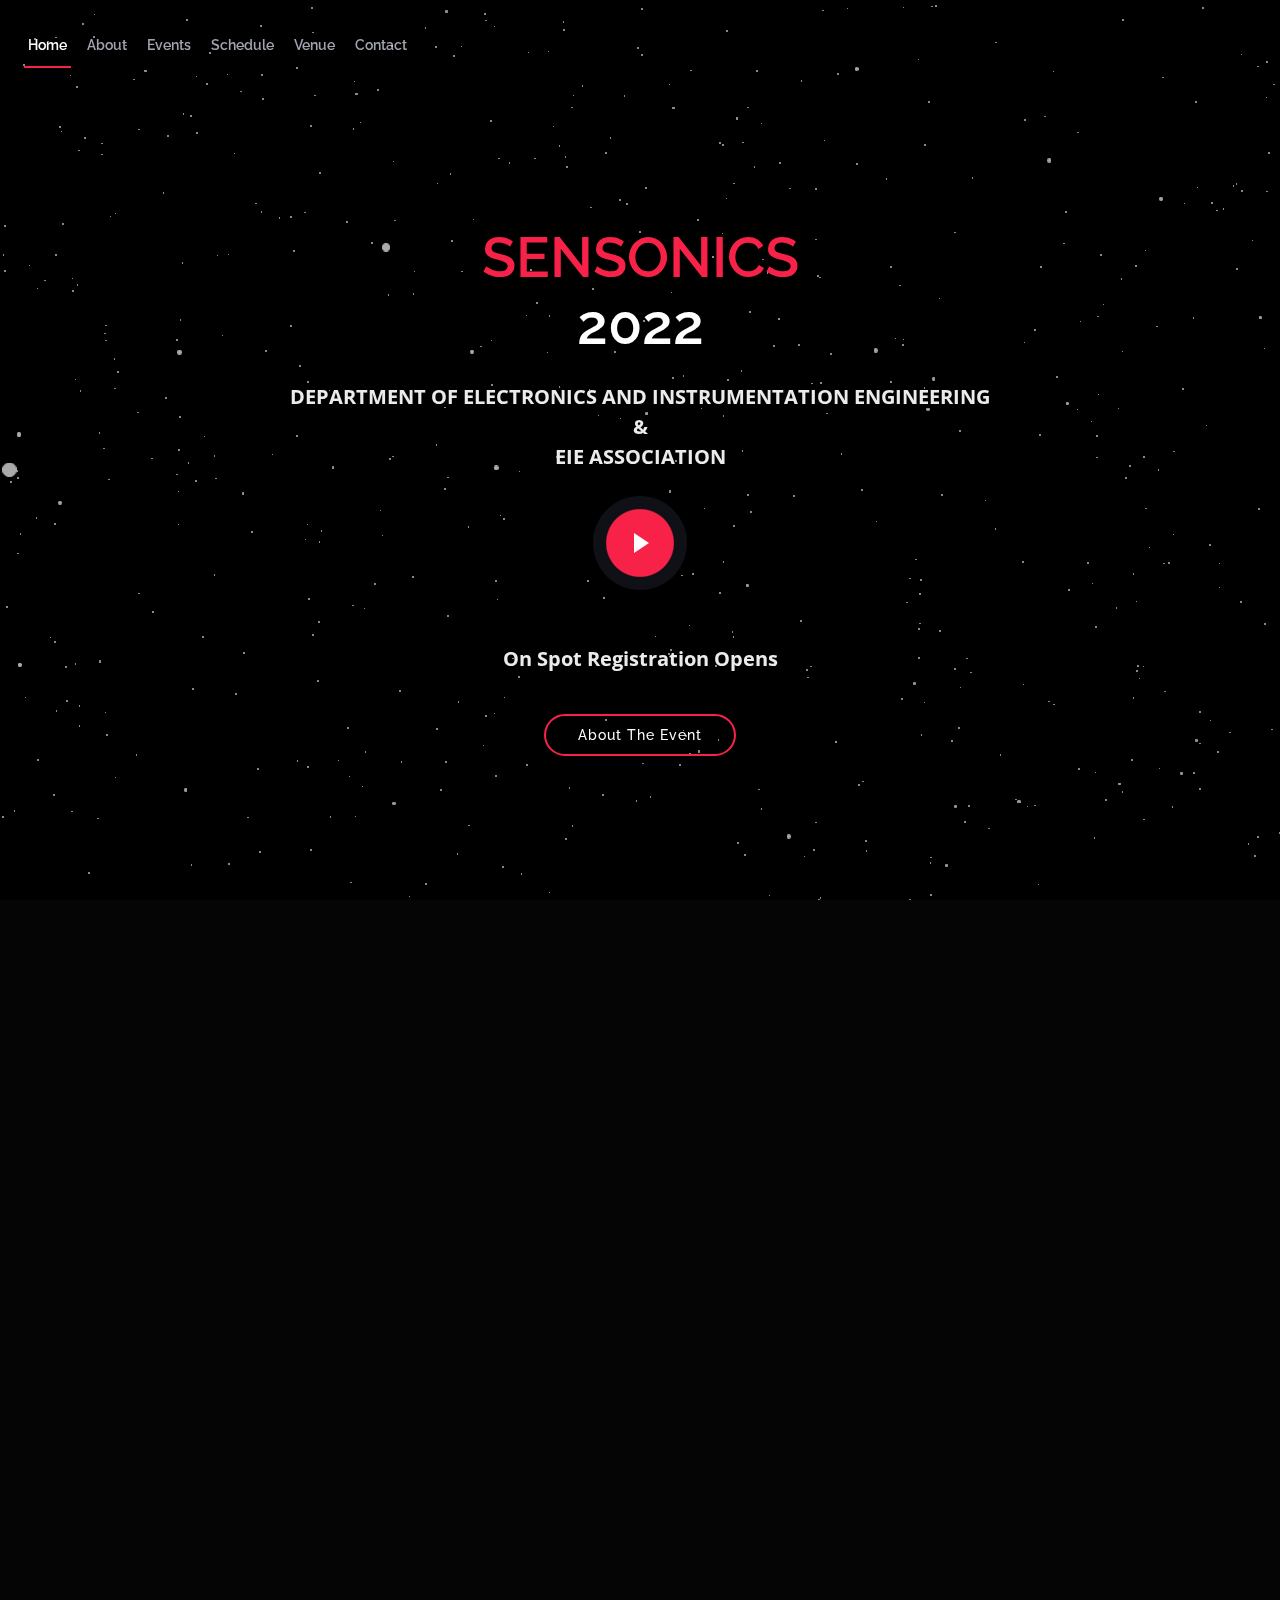
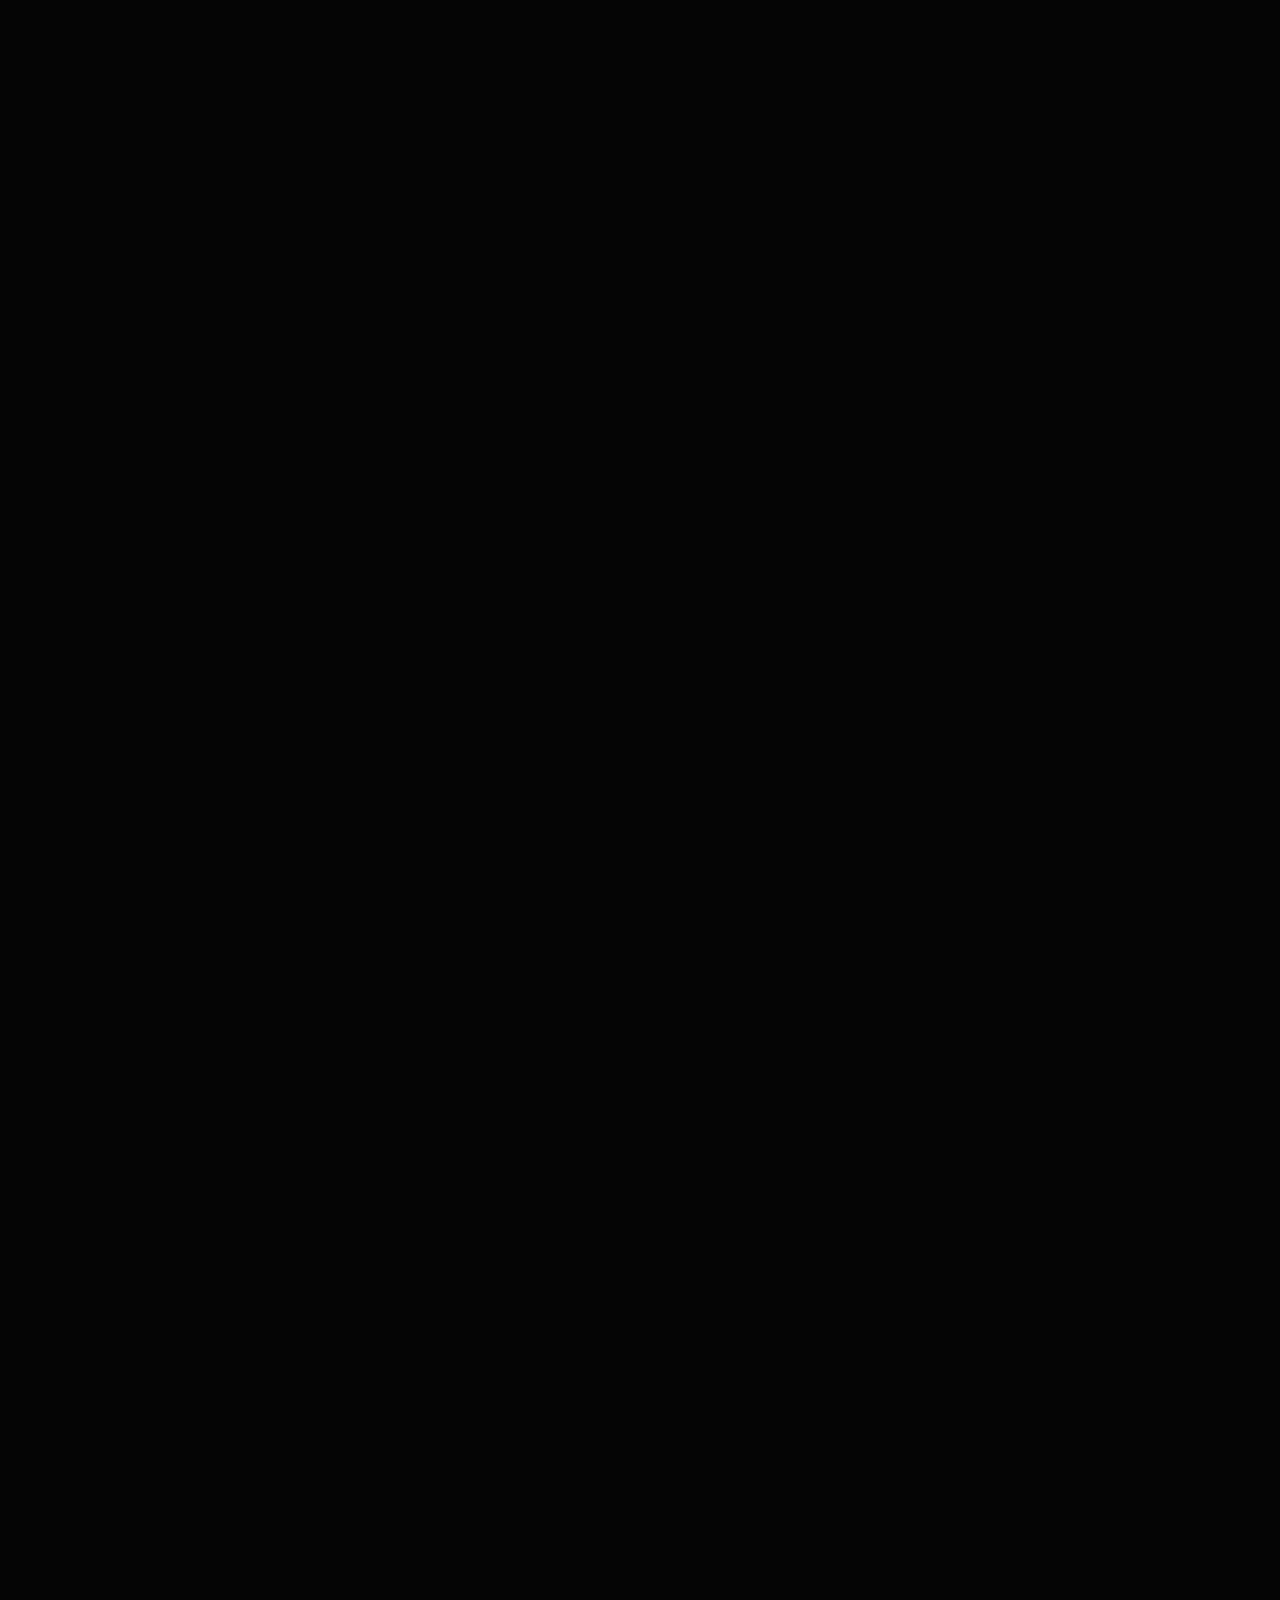
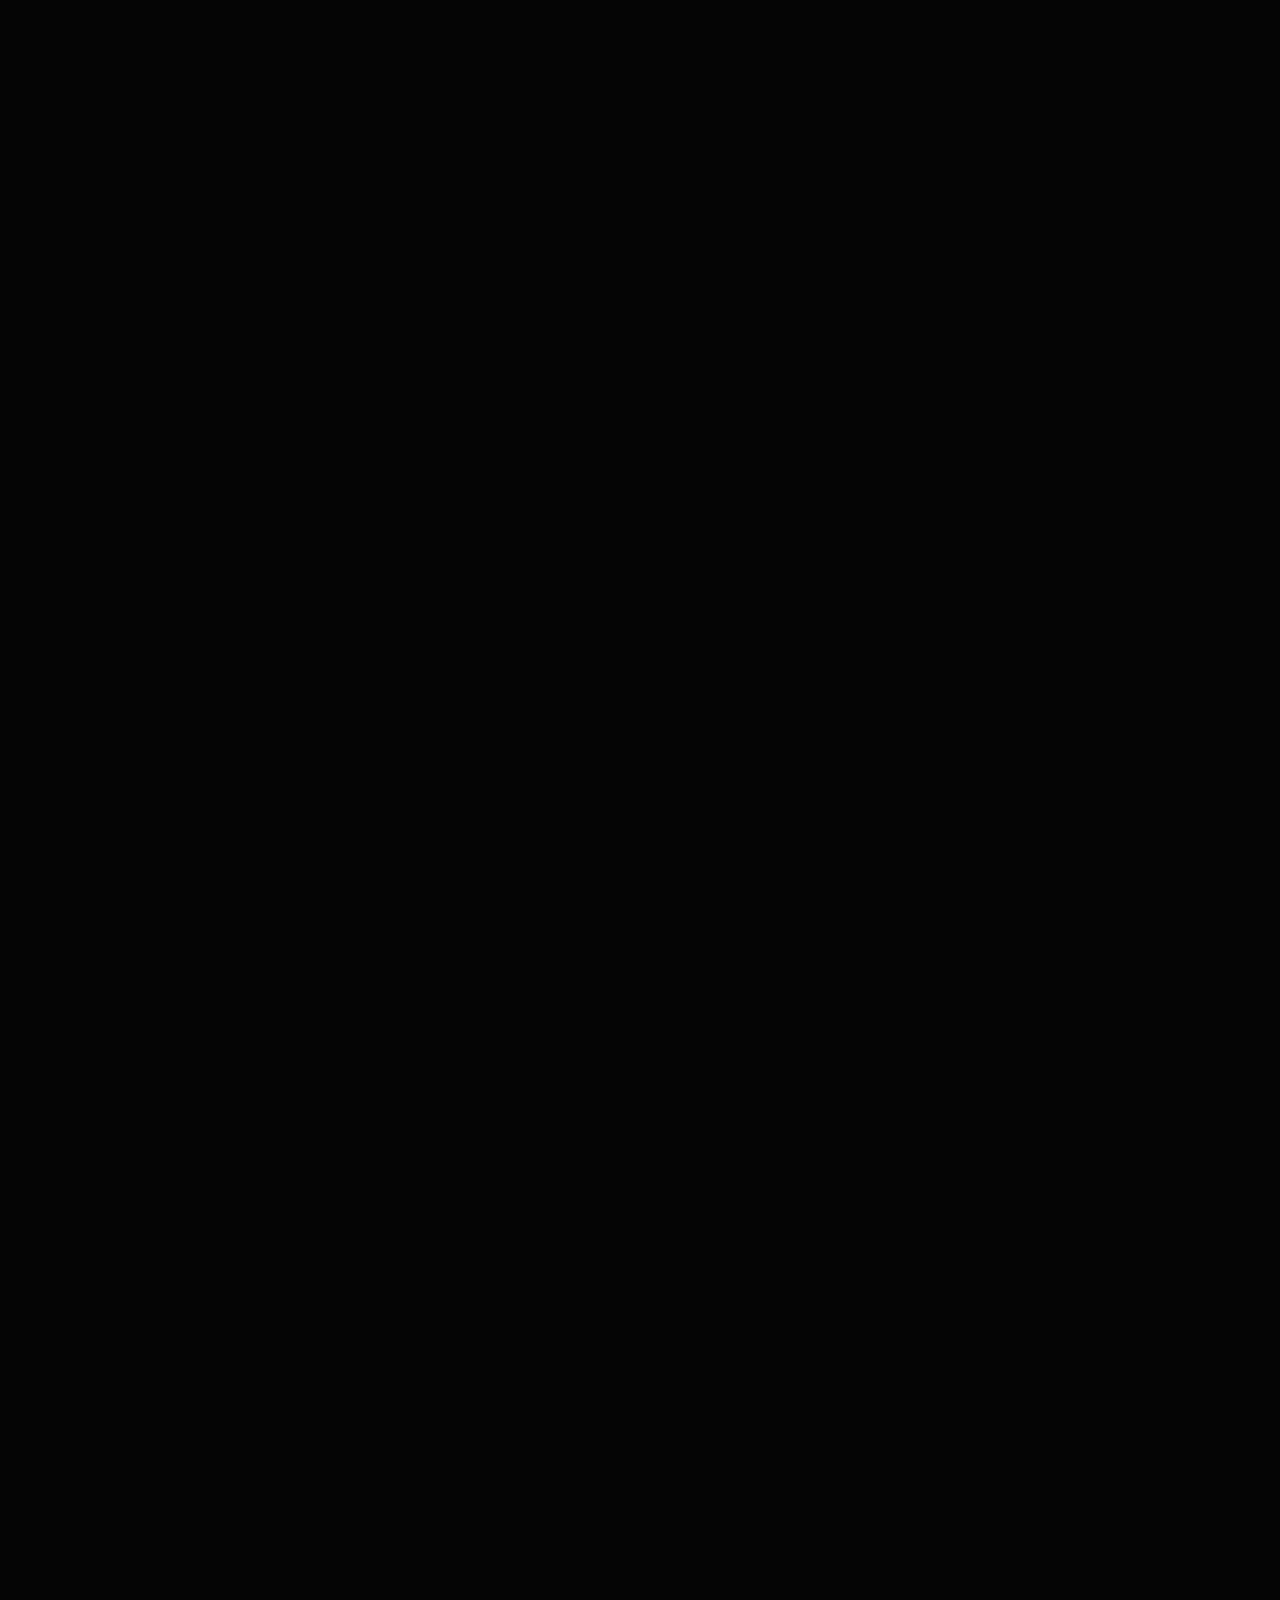
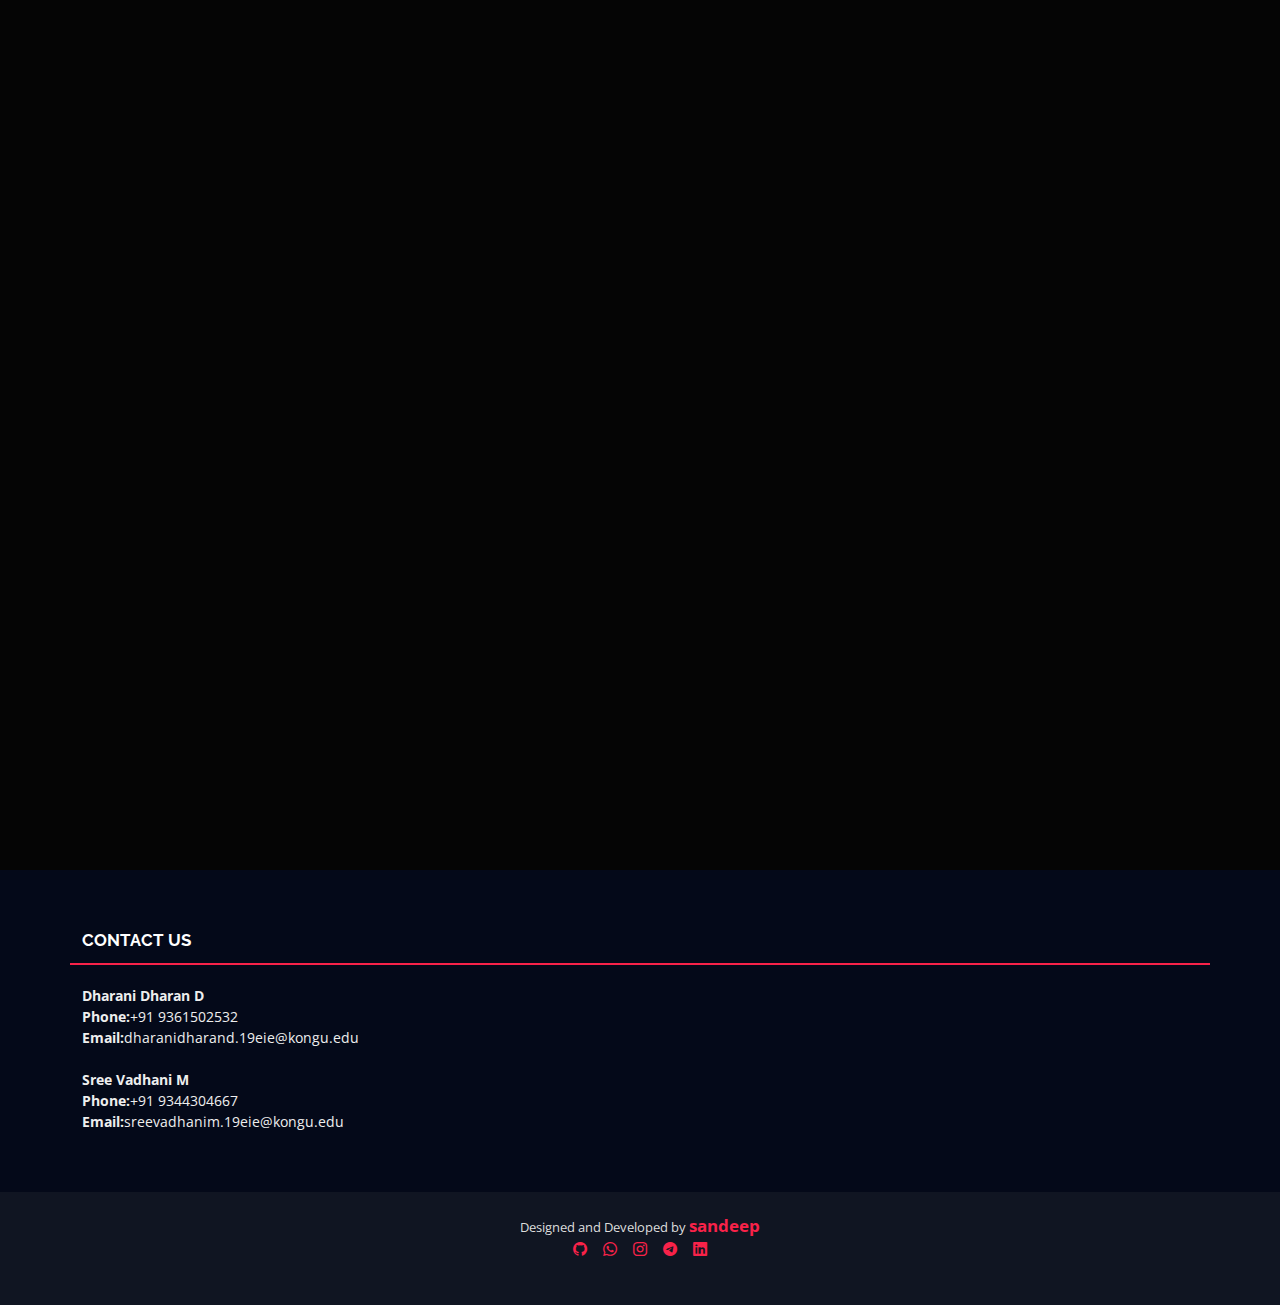
<file: index.html>
<!DOCTYPE html>
<html lang="en">

<head>
  <meta charset="utf-8">
  <meta content="width=device-width, initial-scale=1.0" name="viewport">

  <title>Sensonics</title>
  <meta content="" name="description">
  <meta content="" name="keywords">

  <link
  href="https://fonts.googleapis.com/css?family=Raleway&display=swap"
  rel="stylesheet"
/>
<!-- CSS only -->
<link href="https://cdn.jsdelivr.net/npm/bootstrap@5.2.2/dist/css/bootstrap.min.css" rel="stylesheet" integrity="sha384-Zenh87qX5JnK2Jl0vWa8Ck2rdkQ2Bzep5IDxbcnCeuOxjzrPF/et3URy9Bv1WTRi" crossorigin="anonymous">
<!-- JavaScript Bundle with Popper -->
<script src="https://cdn.jsdelivr.net/npm/bootstrap@5.2.2/dist/js/bootstrap.bundle.min.js" integrity="sha384-OERcA2EqjJCMA+/3y+gxIOqMEjwtxJY7qPCqsdltbNJuaOe923+mo//f6V8Qbsw3" crossorigin="anonymous"></script>
  <!-- Google Fonts -->
  <link href="https://fonts.googleapis.com/css?family=Open+Sans:300,300i,400,400i,700,700i|Raleway:300,400,500,700,800" rel="stylesheet">

  <!-- Vendor CSS Files -->
  <link href="vendor/aos/aos.css" rel="stylesheet">
  <link href="vendor/bootstrap/css/bootstrap.min.css" rel="stylesheet">
  <link href="vendor/bootstrap-icons/bootstrap-icons.css" rel="stylesheet">
  <link href="vendor/glightbox/css/glightbox.min.css" rel="stylesheet">
  <link href="vendor/swiper/swiper-bundle.min.css" rel="stylesheet">

  <!-- Template Main CSS File -->
  <link href="style.css" rel="stylesheet">
  <script>
    THREE.ShapeUtils.triangulateShape = (function () {
            var pnlTriangulator = new PNLTRI.Triangulator();
            return function triangulateShape(contour, holes) {
                return pnlTriangulator.triangulate_polygon([contour].concat(holes));
            };
        })();
  </script>
  
</head>

<body>

  <!-- ======= Header ======= -->
  <header id="header" class="d-flex align-items-center ">
    <div class="container-fluid container-xxl d-flex align-items-center">

      
      <nav id="navbar" class="navbar order-last order-lg-0">
        <ul>
          <li><a class="nav-link scrollto active" href="#hero">Home</a></li>
          <li><a class="nav-link scrollto" href="#about">About</a></li>
          <li><a class="nav-link scrollto" href="#speakers">Events</a></li>
          <li><a class="nav-link scrollto" href="#schedule">Schedule</a></li>
          <li><a class="nav-link scrollto" href="#venue">Venue</a></li>
          <li><a class="nav-link scrollto" href="#contact">Contact</a></li>
        </ul>
        <i class="bi bi-list mobile-nav-toggle"></i>

    </div>
  </header><!-- End Header -->

  <!-- ======= Hero Section ======= -->
  <section id="hero"><div id="pa">
    <div class="hero-container" data-aos="zoom-in" data-aos-delay="100">
      <h1 class="mb-4 pb-0"><span>sensonics</span><br> 2022</h1>
      <div id="three-container"></div>
      <p class="mb-4 pb-0">DEPARTMENT OF ELECTRONICS AND INSTRUMENTATION ENGINEERING <br>&<br>EIE ASSOCIATION</p>
      <a href="../img/video.mp4" class="glightbox play-btn mb-4"></a>
      <p id="time"></p>
      <p>On Spot Registration Opens</p>
      <a href="#about" class="about-btn scrollto">About The Event</a>
    </div></div>
  </section><!-- End Hero Section -->

  <main id="main">

    <!-- ======= About Section ======= -->
    <section id="about">
      <div class="container" data-aos="fade-up">
        <div class="row">
          <div class="col-lg-6">
            
            <div class="border border-dark rounded-4 m-3 p-3 mb-5" id="box">
              <h2>About The Department</h2>
              <p>The Department of Electronics and Instrumentation  
                Engineering is offering a full time four year B.E  
                degree course in Electronics and Instrumentation  
                Engineering and M.E course in Control and  
                Instrumentation Engineering. This field of engineering  
                imparts technical knowledge in the areas of  
                ElectronicsEngineering,Biomedical Instrumentation,  
                Control Systems, Signal and Image Processing,  
                Embedded Systems, VLSI, Neural Networks and Fuzzy  
                Logic. Department has sound infrastructural facilities  
                including separate laboratories like Biomedical  
                Instrumentation, Virtual Instrumentation, DSP, PLC  
                and DCS. Competent faculty and established library 
                are the highlights of theDepartment.</p>
          </div>
        <div class="border border-dark rounded-4 m-3 p-3 mb-5" id="box">
          <h2>About The Event</h2>
          <p>National Level Inter College Techinal Symposium hosted by department of electronics and instrumentation engineering in coordination with EIE Association to ensure that any talent shouldn't go unaccounted and to be regarded with reward and recognition. This have always been the motive for SENSONICS throughout the years. So once again on the year 2022 this wonderful platform have been created for intellectual minds to exhibit skills on their area of interest and an opportunity to explore and develop in both Social and technical sides.</p>
      </div>
      <div class="border border-dark rounded-4 p-3 m-3 mb-5" id="box">
        <h2>Registration Details</h2>
        <p>Registration fee for technical and non-technical event will be 250/-per person. <br>
        <strong>For Queries:</strong><br>Dharani Dharan D - +91 9361502532 <br>Sree Vadhani M - +91 9344304667</p>
    </div>
          </div>
          
          <div class="col-lg-3">
            <h3>Where</h3>
            <p>Perundurai, Erode-638060</p>
          </div>
          <div class="col-lg-3">
            <h3>When</h3>
            <p>10th May</p>
          </div>
        </div>
      </div>
    </section><!-- End About Section -->

    <!-- ======= Event section ======= -->
    <section id="speakers" class="section-with-bg">
      <div class="container" data-aos="fade-up">
        <div class="section-header">
          <h2>Events</h2> <p>Registration ends in</p>
          <p id="tim"></p>
        </div>

        <ul
            class="nav nav-tabs"
            role="tablist"
            data-aos="fade-up"
            data-aos-delay="100"
          >
            <li class="nav-item">
              <a
                class="nav-link active"
                href="#day-1"
                role="tab"
                data-bs-toggle="tab"
                >Technical</a
              >
            </li>
            <li class="nav-item">
              <a class="nav-link" href="#day-2" role="tab" data-bs-toggle="tab"
                >Non-Technical</a
              >
            </li>
          </ul>

          <div
            class="tab-content row justify-content-center"
            data-aos="fade-up"
            data-aos-delay="200"
          >
            <!-- Schdule Day 1 -->
            <div
              role="tabpanel"
              class="col-lg-9 tab-pane fade show active"
              id="day-1"
            >
              <div class="row schedule-item">
                <div class="col-lg-4 col-md-6">
                  <div class="speaker" data-aos="fade-up" data-aos-delay="100">
                    <img
                      src="../img/papyrus.jpg"
                      alt="Speaker 1"
                      class="img-fluid"
                    />
                    <div class="details">
                      <p style="font-size:0.8cm; font-weight: 400;">Papyrus</p>
                      <p>Paper Presentation</p>
                      <div class="mb-2"><a class="mb-3 border border-2 rounded-pill " href="paper-details.html" target="_blank" id="reg" onmouseover="document.getElementById('reg').style.backgroundColor='crimson'" onmouseout="document.getElementById('reg').style.backgroundColor='rgba(6, 12, 34, 0.76)'"
                        style="color: white; background-color:rgba(6, 12, 34, 0.76); padding: 2px; margin-bottom: 1cm; ">Register</a></div>
                    </div>
                  </div>
                </div>
                
                <div class="col-lg-4 col-md-6">
                  <div class="speaker" data-aos="fade-up" data-aos-delay="200">
                    <img
                      src="../img/techsonance.jpg"
                      alt="Speaker 2"
                      class="img-fluid"
                    />
                    <div class="details">
                      <p style="font-size:0.8cm; font-weight: 400;">Techsonance</p><p>Project Presentation</p>
                      <div class="mb-2">
                      <a class="border border-2 rounded-pill " href="project-details.html" id="regis" target="_blank" onmouseover="document.getElementById('regis').style.backgroundColor='crimson'" onmouseout="document.getElementById('regis').style.backgroundColor='rgba(6, 12, 34, 0.76)'"
                      style="color: white; background-color:rgba(6, 12, 34, 0.76); padding: 2px; ">Register</a>
                    </div> </div>
                  </div>
                </div>

                <div class="col-lg-4 col-md-6">
                  <div class="speaker" data-aos="fade-up" data-aos-delay="300">
                    <img
                      src="../img/circuit-revamp.jpg"   
                      alt="Speaker 3"
                      class="img-fluid"
                    />
                    <div class="details">
                      <p style="font-size:0.8cm; font-weight: 400;">Circuit Revamp</p><p>Circuit Debugging</p>
                      <div class="mb-2">
                      <a class="border border-2 rounded-pill " href="circuit-details.html" id="re" target="_blank" onmouseover="document.getElementById('re').style.backgroundColor='crimson'" onmouseout="document.getElementById('re').style.backgroundColor='rgba(6, 12, 34, 0.76)'"
                      style="color: white; background-color:rgba(6, 12, 34, 0.76); padding: 2px; ">Register</a>                    </div>
                    </div>  </div>
                </div>
            
                <div class="col-lg-4 col-md-6">
                  <div class="speaker" data-aos="fade-up" data-aos-delay="100">
                    <img
                      src="../img/code-dump.jpg"
                      alt="Speaker 4"
                      class="img-fluid"
                    />
                    <div class="details">
                      <p style="font-size:0.8cm; font-weight: 400;">Code Dump</p><p>Coding Contest</p>
                      <div class="mb-2">
                      <a class="border border-2 rounded-pill " href="helloworld-details.html" id="r" target="_blank" onmouseover="document.getElementById('r').style.backgroundColor='crimson'" onmouseout="document.getElementById('r').style.backgroundColor='rgba(6, 12, 34, 0.76)'"
                      style="color: white; background-color:rgba(6, 12, 34, 0.76); padding: 2px; ">Register</a>                    </div>
                    </div> </div>
                </div>
            </div>
            </div>
            <!-- End Schdule Day 1 -->

            <!-- Schdule Day 2 -->
            <div role="tabpanel" class="col-lg-9 tab-pane fade" id="day-2">
              <div class="row">
                
                <div class="col-lg-4 col-md-6">
                  <div class="speaker" data-aos="fade-up" data-aos-delay="300">
                    <img
                      src="../img/chamber-of-bids.jpg"
                      alt="Speaker 6"
                      class="img-fluid"
                    />
                    <div class="details">
                      <p style="font-size:0.8cm; font-weight: 400;">Chamber of Bids</p><p>IPL Auction</p>
                      <div class="mb-2">
                      <a class="border border-2 rounded-pill " href="iplauction-details.html" target="_blank" id="g" onmouseover="document.getElementById('g').style.backgroundColor='crimson'" onmouseout="document.getElementById('g').style.backgroundColor='rgba(6, 12, 34, 0.76)'"
                      style="color: white; background-color:rgba(6, 12, 34, 0.76); padding: 2px; ">Register</a>                    </div>
                    </div></div>
                </div>
                <div class="col-lg-4 col-md-6">
                  <div class="speaker" data-aos="fade-up" data-aos-delay="200">
                    <img
                      src="../img/the-instant.jpg"
                      alt="Speaker 5"
                      class="img-fluid"
                    />
                    <div class="details">
                      <p style="font-size:0.8cm; font-weight: 400;">The Instant</p><p>Photography Contest</p>
                      <div class="mb-2">
                      <a class="border border-2 rounded-pill " href="photo-details.html" target="_blank" id="is" onmouseover="document.getElementById('is').style.backgroundColor='crimson'" onmouseout="document.getElementById('is').style.backgroundColor='rgba(6, 12, 34, 0.76)'"
                      style="color: white; background-color:rgba(6, 12, 34, 0.76); padding: 2px; ">Register</a>                    
                    </div> </div>
                  </div>
                </div>
                <div class="col-lg-4 col-md-6">
                  <div class="speaker" data-aos="fade-up" data-aos-delay="300">
                    <img
                      src="../img/blend-with.jpg"
                      alt="Speaker 6"
                      class="img-fluid"
                    />
                    <div class="details">
                      <p style="font-size:0.8cm; font-weight: 400;">Blend With</p><p>Connexion</p>
                      <div class="mb-2">
                      <a class="border border-2 rounded-pill " href="quiz-details.html" id="gi" target="_blank" onmouseover="document.getElementById('gi').style.backgroundColor='crimson'" onmouseout="document.getElementById('gi').style.backgroundColor='rgba(6, 12, 34, 0.76)'"
                      style="color: white; background-color:rgba(6, 12, 34, 0.76); padding: 2px; ">Register</a>                    </div>
                    </div></div>
                </div>
              </div>
            </div>
            <!-- End Schdule Day 2 -->
          </div>
        </div>
      </div>

    </section><!-- Event -->

    <!-- ======= Schedule Section ======= -->
    <section id="schedule" class="section-with-bg">
      <div class="container" data-aos="fade-up">
        <div class="section-header">
          <h2>Event Schedule</h2>
          <p>There will be no changes in the schedule timing</p>
        </div>

        <div class="tab-content row justify-content-center" data-aos="fade-up" data-aos-delay="200">

      
          <div role="tabpanel" class="col-lg-9 tab-pane fade show active" id="day-1">

            <div class="row schedule-item">
              <div class="col-md-2"><time>09:00 AM</time></div>
              <div class="col-md-10">
                <div class="speaker">
                  <img src="../img/inaguration.jpg" alt="paper ">
                </div>
                <h4>Inaguration</h4>
                <p>Venue: Maharaja Auditorium</p>
              </div>
            </div>
            
            <div class="row schedule-item">
              <div class="col-md-2"><time>09:30 AM</time></div>
              <div class="col-md-10">
                <div class="speaker">
                  <img src="../img/inaguration.jpg" alt="paper ">
                </div>
                <h4>Key Note Address</h4>
                <p>Venue: Maharaja Auditorium</p>
              </div>
            </div>


            <div class="row schedule-item">
              <div class="col-md-2"><time>10:30 AM</time></div>
              <div class="col-md-10">
                <div class="speaker">
                  <img src="../img/papyrus.jpg" alt="Papyrus">
                </div>
                <h4>Papyrus</h4>
                <p>Paper Presentation</p>
              </div>
            </div>

            <div class="row schedule-item">
              <div class="col-md-2"><time>10:30 AM</time></div>
              <div class="col-md-10">
                <div class="speaker">
                  <img src="../img/techsonance.jpg" alt="Techsonance">
                </div>
                <h4>Techsonance</h4>
                <p>Project Presentation</p>
              </div>
            </div>

            <div class="row schedule-item">
              <div class="col-md-2"><time>10:45 AM</time></div>
              <div class="col-md-10">
                <div class="speaker">
                  <img src="../img/circuit-revamp.jpg" alt="Circuit revamp">
                </div>
                <h4>Circuit Revamp</h4>
                <p>Circuit Debugging</p>
              </div>
            </div>

            <div class="row schedule-item">
              <div class="col-md-2"><time>10:45 PM</time></div>
              <div class="col-md-10">
                <div class="speaker">
                  <img src="../img/code-dump.jpg" alt="code dump">
                </div>
                <h4>Code Dump</h4>
                <p>Coding contest</p>
              </div>
            </div>

            <div class="row schedule-item">
              <div class="col-md-2"><time>01:15: PM</time></div>
              <div class="col-md-10">
                <div class="speaker">
                  <img src="../img/chamber-of-bids.jpg" alt="chamber of bids">
                </div>
                <h4>Chamber of Bids</h4>
                <p>IPL Auction</p>
              </div>
            </div>

            <div class="row schedule-item">
              <div class="col-md-2"><time>01:30 PM</time></div>
              <div class="col-md-10">
                <div class="speaker">
                  <img src="../img/blend-with.jpg" alt="blend with">
                </div>
                <h4>Blend With</h4>
                <p>Connexion</p>
              </div>
            </div>

            <div class="row schedule-item">
              <div class="col-md-2"><time>01:30 PM</time></div>
              <div class="col-md-10">
                <div class="speaker">
                  <img src="../img/the-instant.jpg" alt="the instant">
                </div>
                <h4>The Instant</h4>
                <p>Photography Contest</p>
              </div>
            </div>

            <div class="row schedule-item">
              <div class="col-md-2"><time>03:45 PM</time></div>
              <div class="col-md-10">
                <div class="speaker">
                  <img src="../img/valedictory.jpg" alt="the instant">
                </div>
                <h4>Valedictory Function</h4>
                <p>Venue: Maharaja Auditorium</p>
              </div>
            </div>


          </div>
  
        </div>

      </div>

    </section><!-- End Schedule Section -->

    <!-- ======= Venue Section ======= -->
    <section id="venue">

      <div class="container-fluid" data-aos="fade-up">

        <div class="section-header">
          <h2>Event Venue</h2>
          <p>11.274143626431524, 77.60741253306755</p>
        </div>

        <div class="row g-0">
          <div class="col-lg-6 venue-map">
            <iframe src="https://www.google.com/maps/embed?pb=!1m18!1m12!1m3!1d978.206427526844!2d77.60756727760722!3d11.274219021383113!2m3!1f0!2f0!3f0!3m2!1i1024!2i768!4f13.1!3m3!1m2!1s0x3ba96d7801d119cf%3A0x4d1378dd61625e8b!2sdepartment%20of%20EEE%20and%20Eand%20I!5e0!3m2!1sen!2sin!4v1650458444765!5m2!1sen!2sin" frameborder="0" style="border:0" allowfullscreen></iframe>
          </div>

          <div class="col-lg-6 venue-info">
            <div class="row justify-content-center">
              <div class="col-11 col-lg-8 position-relative">
                <h3>Department of Electronics and Instrumentation Engineering, Kongu Engineering College(Autonomous), Perundurai, Erode</h3>
              </div>
            </div>
          </div>
        </div>

      </div>

        </div>
      </div>

    </section><!-- End Venue Section -->


    <!-- ======= Contact Section ======= -->
    <section id="contact" class="section-bg">

      <div class="container" data-aos="fade-up">

        <div class="section-header">
          <h2>Contact Us</h2>
          <p>If any quries regarding the website.</p>
        </div>

        <div class="row contact-info">

          <div class="col-md-4">
            <div class="contact-phone">
              <i class="bi bi-phone"></i>
              <h3>Phone Number</h3>
              <p><a href="tel:+919344304667">+91 9344304667</a></p>
              <p><a href="tel:+919361502532">+91 9361502532</a></p>
            </div>
          </div>

          <div class="col-md-4">
            <div class="contact-email">
              <i class="bi bi-envelope"></i>
              <h3>Email</h3>
              <p><a href="sreevadhanim.19eie@kongu.edu">sreevadhanim.19eie@kongu.edu</a></p>
            </div>
          </div>

        </div>

      </div>
    </section><!-- End Contact Section -->

  </main><!-- End #main -->

  <!-- ======= Footer ======= -->
  <footer id="footer">
    <div class="footer-top">
      <div class="container">
        <div class="row">
          <h4 style="font-size: larger;">Contact Us
          </h4>
            <p><strong>Dharani Dharan D</strong> <br>
           <strong>Phone:</strong>+91 9361502532<br>
              <strong>Email:</strong>dharanidharand.19eie@kongu.edu<br> <br>
             <strong>Sree Vadhani M</strong> <br>
             <strong>Phone:</strong>+91 9344304667<br>
              <strong>Email:</strong>sreevadhanim.19eie@kongu.edu<br>
            </p>
        </div>
      </div>
    </div>

    <div class="container"> <br>
      
      <div class="credits">
        Designed and Developed by <a href="https://instagram.com/_spryzen?utm_medium=copy_link" style="font-size: 4.5mm;" target="_blank"><strong>sandeep</strong></a> 
      </div> 
        <div class="social-links d-flex justify-content-center">
          <a href="https://github.com/sandeepr-19" class="twitter mx-2" target="_blank"><i class="bi bi-github"></i></a>
          <a href="https://wa.me/919486338304" class="facebook mx-2" target="_blank"><i class="bi bi-whatsapp"></i></a>
          <a href="https://instagram.com/_spryzen?utm_medium=copy_link" class="instagram mx-2" target="_blank"><i class="bi bi-instagram"></i></a>
          <a href="https://t.me/itssan_z" class="google-plus mx-2" target="_blank"><i class="bi bi-telegram"></i></a>
          <a href="https://www.linkedin.com/in/sandeep-r-995581237/" class="linkedin mx-2" target="_blank"><i class="bi bi-linkedin"></i></a>
        </div> <br>
    </div>
  </footer><!-- End  Footer -->

  <a href="#" class="back-to-top d-flex align-items-center justify-content-center"><i class="bi bi-arrow-up-short"></i></a>

  <!-- Vendor JS Files -->
  <script src="vendor/aos/aos.js"></script>
  <script src="vendor/bootstrap/js/bootstrap.bundle.min.js"></script>
  <script src="vendor/glightbox/js/glightbox.min.js"></script>
  <script src="vendor/swiper/swiper-bundle.min.js"></script>
  <script src="vendor/php-email-form/validate.js"></script>

  <!-- Template Main JS File -->
  <script src="main.js"></script>
  <script src="three.min.js"></script>
  <script src="space.js"></script>
</body>

</html>
</file>
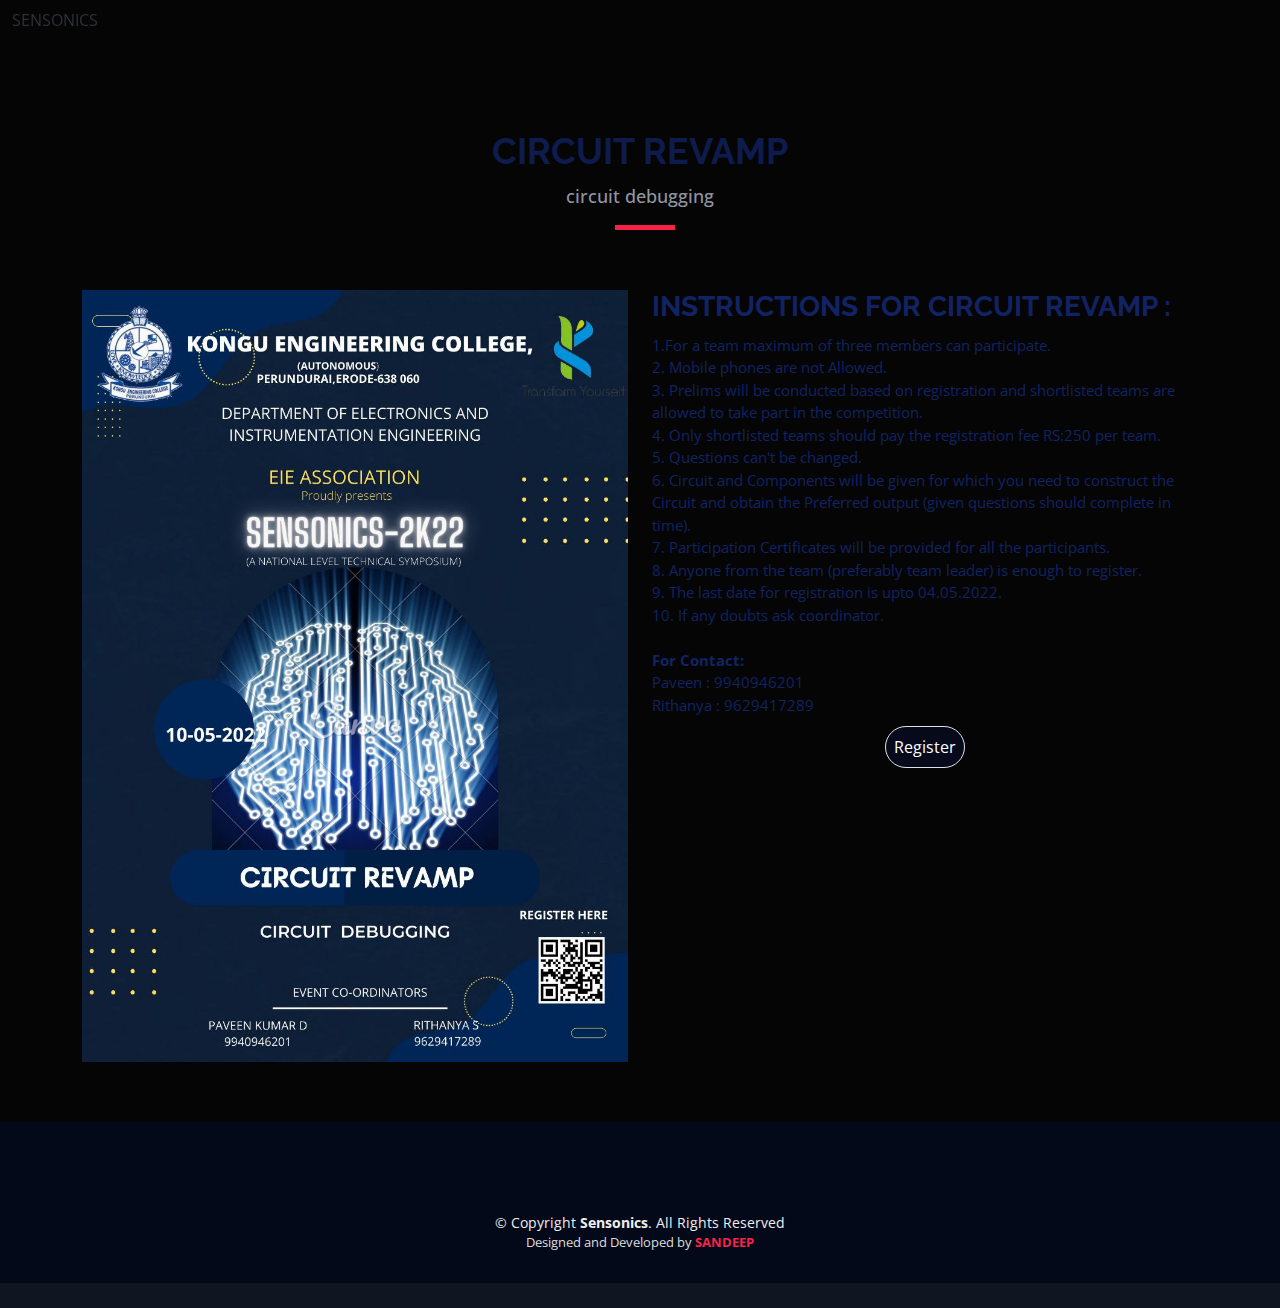
<file: circuit-details.html>
<!DOCTYPE html>
<html lang="en">
  <head>
    <meta charset="utf-8" />
    <meta content="width=device-width, initial-scale=1.0" name="viewport" />

    <title>Sensonics</title>
    <meta content="" name="description" />
    <meta content="" name="keywords" />


    <!-- Google Fonts -->
    <link
      href="https://fonts.googleapis.com/css?family=Open+Sans:300,300i,400,400i,700,700i|Raleway:300,400,500,700,800"
      rel="stylesheet"
    />

    <!-- Vendor CSS Files -->
    <link href="/vendor/aos/aos.css" rel="stylesheet" />
    <link
      href="/vendor/bootstrap/css/bootstrap.min.css"
      rel="stylesheet"
    />
    <link
      href="/vendor/bootstrap-icons/bootstrap-icons.css"
      rel="stylesheet"
    />
    <link
      href="/vendor/glightbox/css/glightbox.min.css"
      rel="stylesheet"
    />
    <link href="/vendor/swiper/swiper-bundle.min.css" rel="stylesheet" />

    <!-- Template Main CSS File -->
    <link href="/style.css" rel="stylesheet" />

  </head>

  <body>
    <!-- ======= Header ======= -->
    <header id="header" class="d-flex align-items-center header-inner">
      <div class="container-fluid container-xxl d-flex align-items-center">
        <p>SENSONICS</p>
      </div>
    </header>
    <!-- End Header -->

    <main id="main" class="main-page">
      <!-- ======= paper Details Sectionn ======= -->
      <section id="speakers-details">
        <div class="container">
          <div class="section-header">
            <h2>Circuit Revamp</h2>
            <p>circuit debugging</p>
          </div>

          <div class="row">
            <div class="col-md-6">
              <img
                src="../img/circuit-revamp.jpg"   
                alt="circuit"
                class="img-fluid"
              />
            </div>

            <div class="col-md-6">
              <div class="details">
                <h2>INSTRUCTIONS FOR CIRCUIT REVAMP :
                </h2>
                <p>1.For a team maximum of three members can participate. <br>
                  2. Mobile phones are not Allowed. <br>
                  3. Prelims will be conducted based on registration and shortlisted teams are allowed to take part in the competition.<br>
                  4. Only shortlisted teams  should pay the registration fee RS:250 per team.<br>
                  5. Questions can't be changed.<br>
                  6. Circuit and Components will be given for which you need to construct the Circuit and obtain the Preferred output (given questions should complete in time). <br>
                  7. Participation Certificates will be provided for all the participants.<br>
                  8. Anyone from the team (preferably team leader) is enough to register.<br>
                  9. The last date for registration is upto 04.05.2022.<br>
                  10. If any doubts ask coordinator. <br><br>
                  <span ><strong>For Contact:</strong></span><br>  
                  Paveen : 9940946201 <br>
                  Rithanya : 9629417289      
                  </p>
                  
                <div class="d-flex align-items-center">
                  <button type="submit" class=" mx-auto border border-1 rounded-pill " onclick="myFunction()" id="gi" onmouseover="document.getElementById('gi').style.backgroundColor='crimson'" onmouseout="document.getElementById('gi').style.backgroundColor='rgba(6, 12, 34, 0.76)'"
                  style="color: white; background-color:rgba(6, 12, 34, 0.76); padding: 8px; ">Register</button>
                </div>
              </div>
            </div>
          </div>
        </div>
      </section>
    </main>
    <!-- End #main -->

    <!-- ======= Footer ======= -->
    <footer id="footer">
      <div class="footer-top">

      <div class="container">
        <div class="copyright">
          &copy; Copyright <strong>Sensonics</strong>. All Rights Reserved
        </div>
        <div class="credits">
          Designed and Developed by <a href="https://instagram.com/_spryzen?utm_medium=copy_link" target="_blank"><strong>SANDEEP</strong></a>
        </div>
      </div>
    </footer>
    <!-- End  Footer -->

    <a
      href="#"
      class="back-to-top d-flex align-items-center justify-content-center"
      ><i class="bi bi-arrow-up-short"></i
    ></a>

    <!-- Vendor JS Files -->
    <script src="/vendor/aos/aos.js"></script>
    <script src="/vendor/bootstrap/js/bootstrap.bundle.min.js"></script>
    <script src="/vendor/glightbox/js/glightbox.min.js"></script>
    <script src="/vendor/swiper/swiper-bundle.min.js"></script>
    <script src="/vendor/php-email-form/validate.js"></script>

    <!-- Template Main JS File -->
    <script src="/main.js"></script>

    <script>
      function myFunction() {
        location.replace("https://docs.google.com/forms/d/e/1FAIpQLSdjEWqOlIWT5Ly2rUbsor5_Ijupql9fwQOtWc_Cfc8jVonRbw/formResponse?pli=1")
      }
      </script>
    
  </body>
</html>
</file>
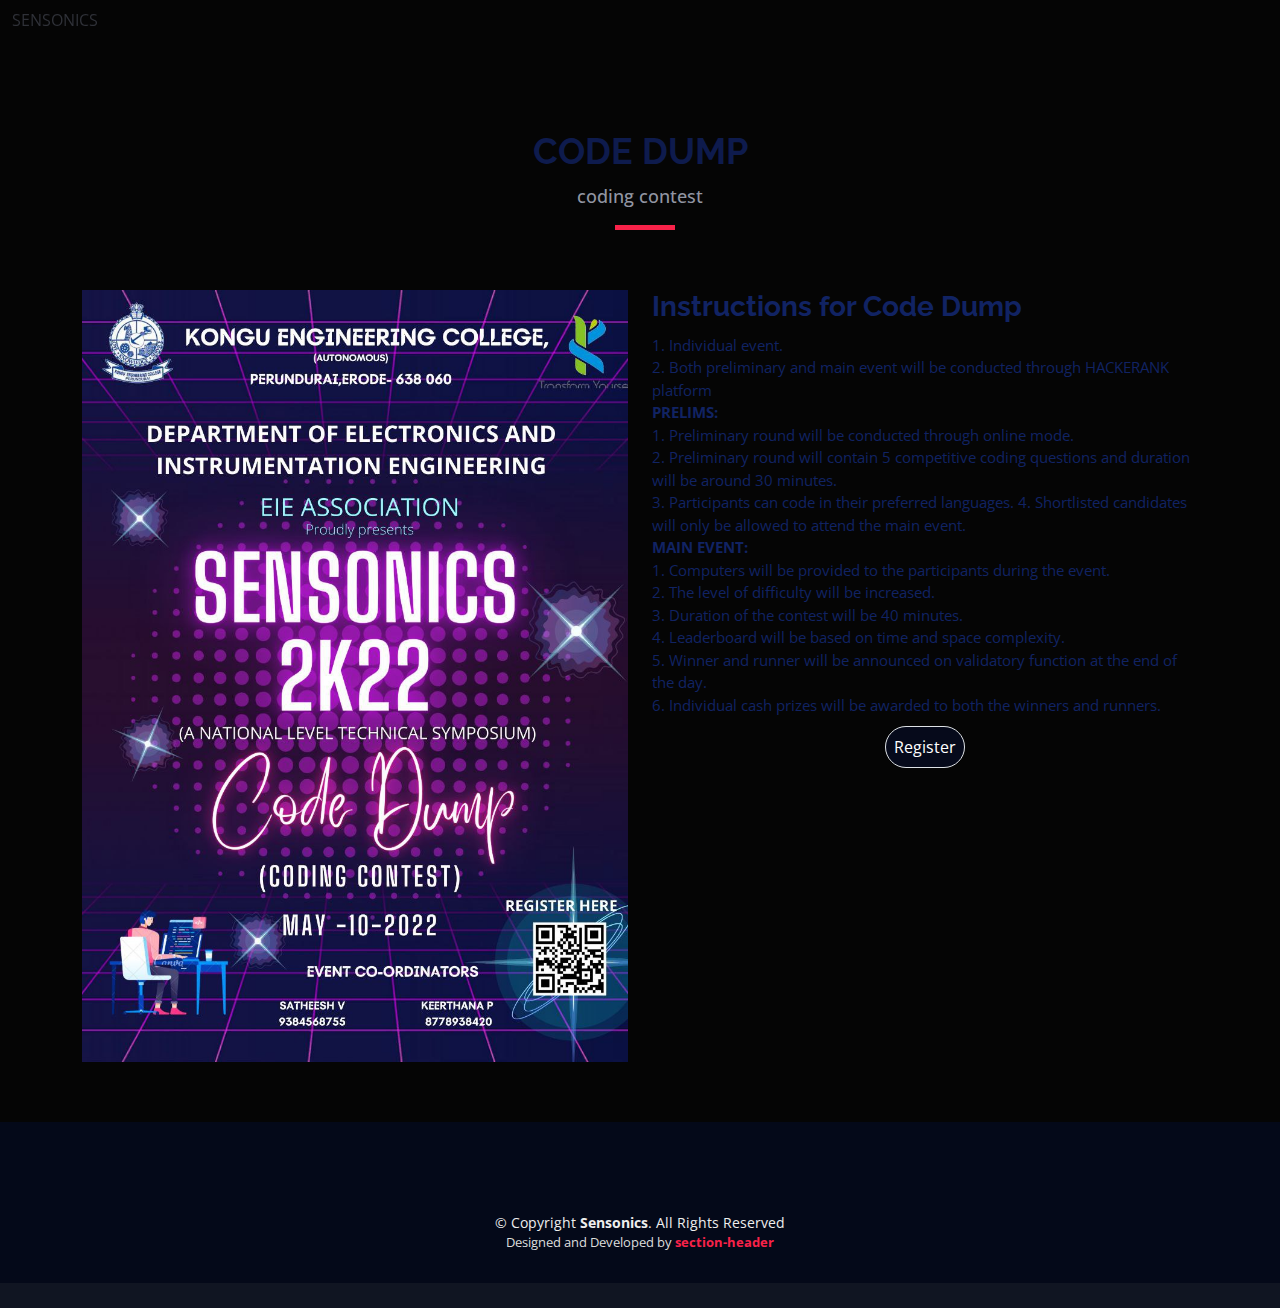
<file: helloworld-details.html>
<!DOCTYPE html>
<html lang="en">
  <head>
    <meta charset="utf-8" />
    <meta content="width=device-width, initial-scale=1.0" name="viewport" />

    <title>SENSONICS</title>
    <meta content="" name="description" />
    <meta content="" name="keywords" />


    <!-- Google Fonts -->
    <link
      href="https://fonts.googleapis.com/css?family=Open+Sans:300,300i,400,400i,700,700i|Raleway:300,400,500,700,800"
      rel="stylesheet"
    />

    <!-- Vendor CSS Files -->
    <link href="/vendor/aos/aos.css" rel="stylesheet" />
    <link
      href="/vendor/bootstrap/css/bootstrap.min.css"
      rel="stylesheet"
    />
    <link
      href="/vendor/bootstrap-icons/bootstrap-icons.css"
      rel="stylesheet"
    />
    <link
      href="/vendor/glightbox/css/glightbox.min.css"
      rel="stylesheet"
    />
    <link href="/vendor/swiper/swiper-bundle.min.css" rel="stylesheet" />

    <!-- Template Main CSS File -->
    <link href="/style.css" rel="stylesheet" />

  </head>

  <body>
    <!-- ======= Header ======= -->
    <header id="header" class="d-flex align-items-center header-inner">
      <div class="container-fluid container-xxl d-flex align-items-center">
        <p>SENSONICS</p>
      </div>
    </header>
    <!-- End Header -->

    <main id="main" class="main-page">
      <!-- ======= paper Details Sectionn ======= -->
      <section id="speakers-details">
        <div class="container">
          <div class="section-header">
            <h2>Code Dump</h2>
            <p>coding contest</p>
          </div>

          <div class="row">
            <div class="col-md-6">
              <img
                src="../img/code-dump.jpg"
                alt="code dump"
                class="img-fluid"
              />
            </div>

            <div class="col-md-6">
              <div class="details">
                <h2>Instructions for Code Dump</h2>
                <p>
                  1. Individual event.  <br> 
                  2. Both preliminary and main event will be conducted through HACKERANK platform <br>
                  <strong>PRELIMS:</strong> <br>
                  
                  1. Preliminary round will be conducted through online mode. <br>
                  
                  2. Preliminary round will contain 5 competitive coding questions and duration will be around 30 minutes. <br>
                  
                  3. Participants can code in their preferred languages. 4. Shortlisted candidates will only be allowed to attend the main event. <br>
                  
                   <strong>MAIN EVENT:</strong><br>
                  
                  1. Computers will be provided to the participants during the event. <br> 
                  2. The level of difficulty will be increased. <br> 
                  3. Duration of the contest will be 40 minutes. <br>
                  4. Leaderboard will be based on time and space complexity. <br> 
                  5. Winner and runner will be announced on validatory function at the end of the day. <br> 
                  6. Individual cash prizes will be awarded to both the winners and runners.
                  </p>
                  
                <div class="d-flex align-items-center">
                  <button type="submit" class=" mx-auto border border-1 rounded-pill " onclick="myFunction()" id="gi" onmouseover="document.getElementById('gi').style.backgroundColor='crimson'" onmouseout="document.getElementById('gi').style.backgroundColor='rgba(6, 12, 34, 0.76)'"
                  style="color: white; background-color:rgba(6, 12, 34, 0.76); padding: 8px; ">Register</button>
                </div>
              </div>
              </div>
            </div>
          </div>
        </div>
      </section>
    </main>
    <!-- End #main -->

    <!-- ======= Footer ======= -->
    <footer id="footer">
      <div class="footer-top">

      <div class="container">
        <div class="copyright">
          &copy; Copyright <strong>Sensonics</strong>. All Rights Reserved
        </div>
        <div class="credits">
          Designed and Developed by <a href="https://instagram.com/_spryzen?utm_medium=copy_link" target="_blank"><strong>section-header</strong></a>
        </div>
      </div>
    </footer>
    <!-- End  Footer -->

    <a
      href="#"
      class="back-to-top d-flex align-items-center justify-content-center"
      ><i class="bi bi-arrow-up-short"></i
    ></a>

    <!-- Vendor JS Files -->
    <script src="/vendor/aos/aos.js"></script>
    <script src="/vendor/bootstrap/js/bootstrap.bundle.min.js"></script>
    <script src="/vendor/glightbox/js/glightbox.min.js"></script>
    <script src="/vendor/swiper/swiper-bundle.min.js"></script>
    <script src="/vendor/php-email-form/validate.js"></script>

    <!-- Template Main JS File -->
    <script src="/main.js"></script>
    <script>
      function myFunction() {
        location.replace("https://docs.google.com/forms/d/e/1FAIpQLSdjEWqOlIWT5Ly2rUbsor5_Ijupql9fwQOtWc_Cfc8jVonRbw/formResponse?pli=1")
      }
      </script>
    
  </body>
</html>
</file>
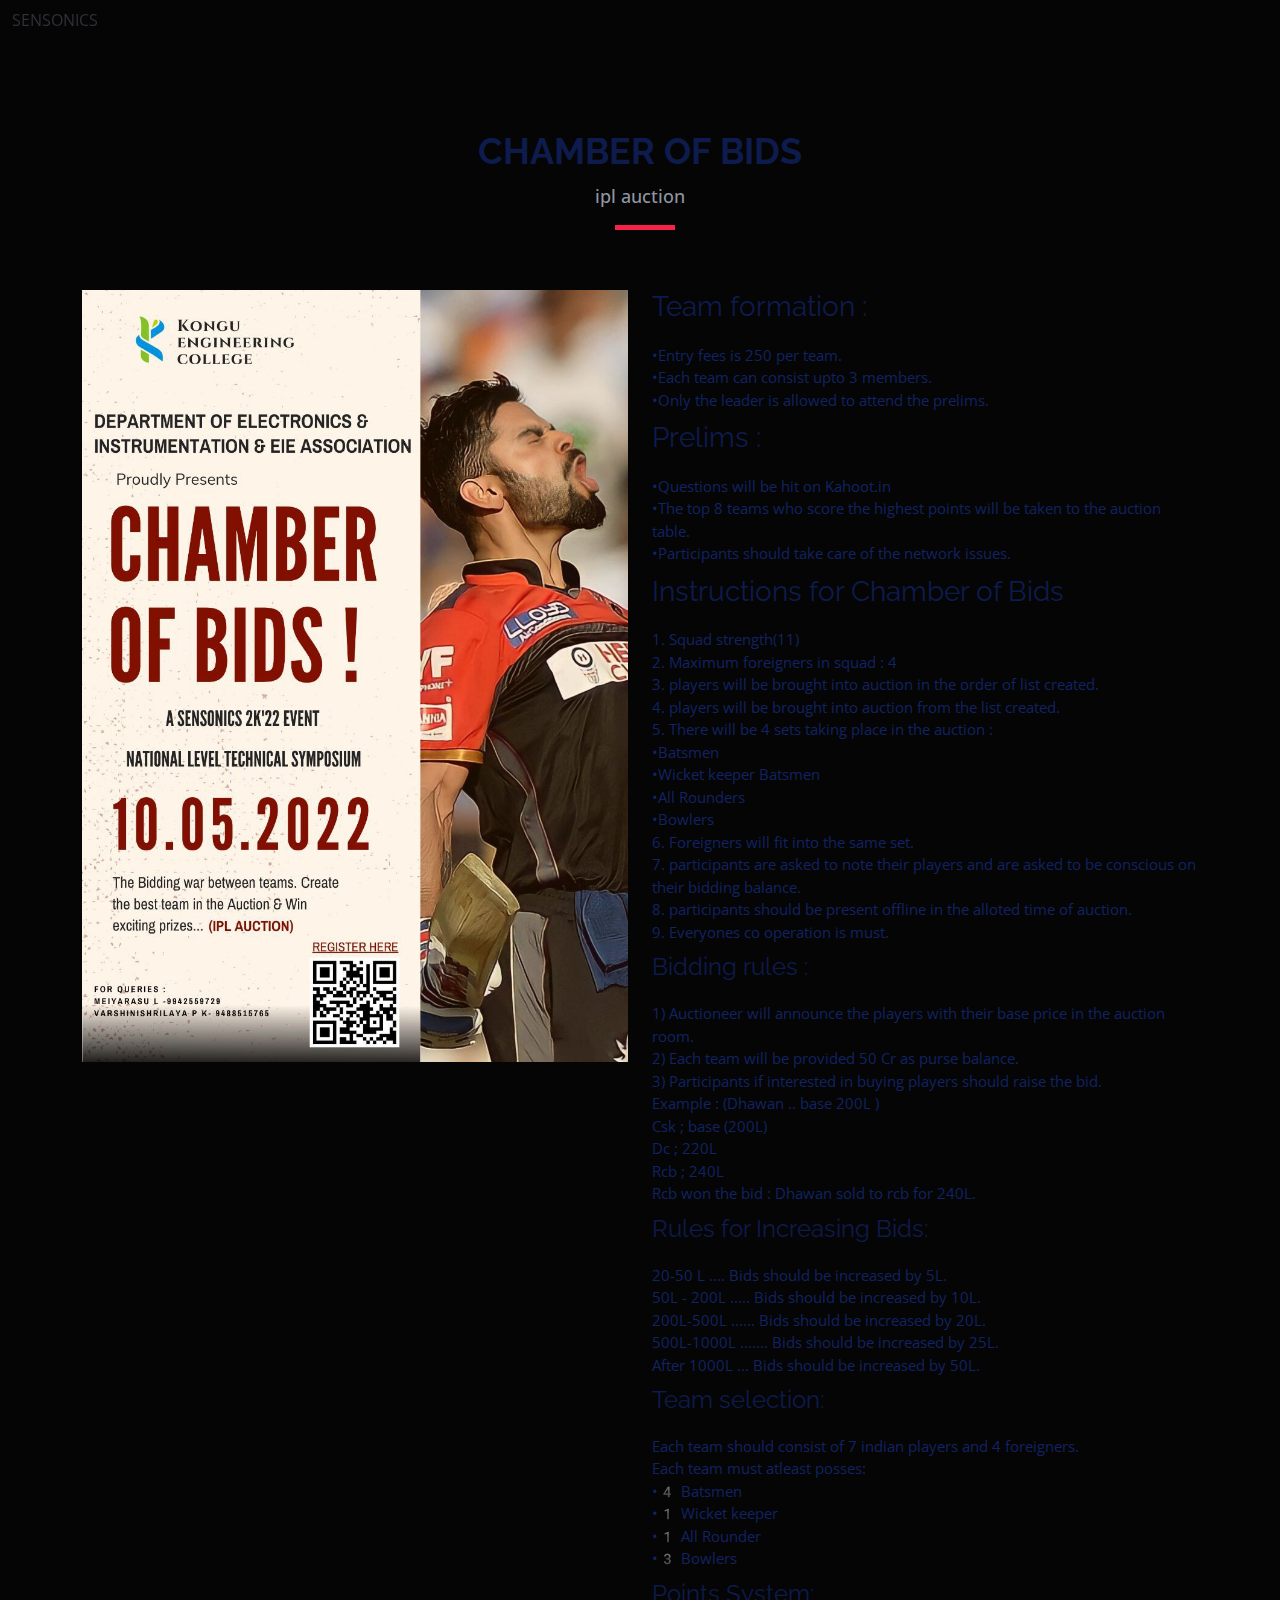
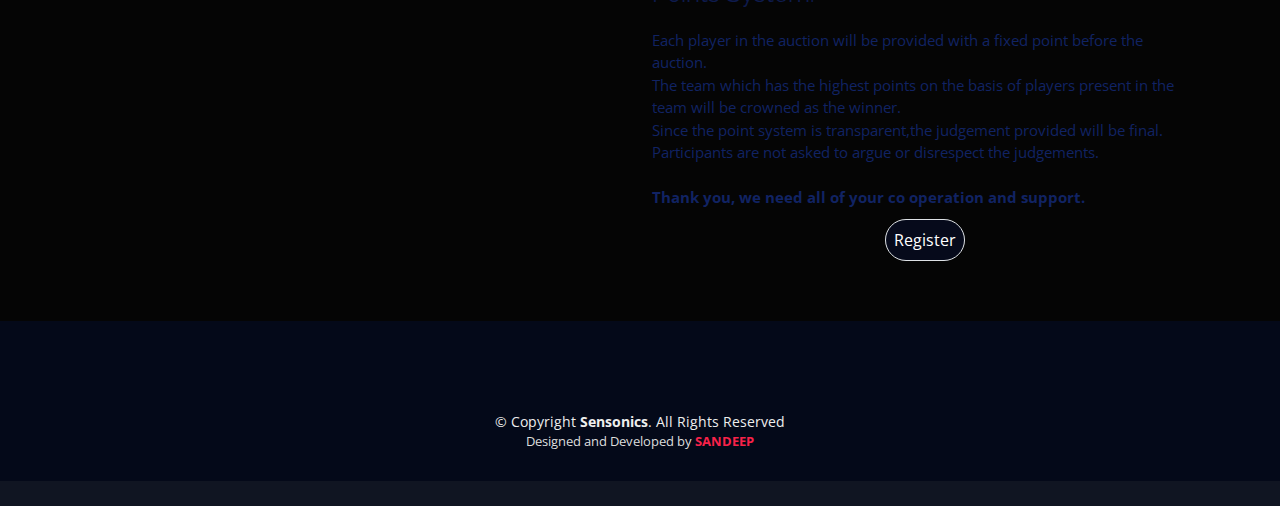
<file: iplauction-details.html>
<!DOCTYPE html>
<html lang="en">
  <head>
    <meta charset="utf-8" />
    <meta content="width=device-width, initial-scale=1.0" name="viewport" />

    <title>SENSONICS</title>
    <meta content="" name="description" />
    <meta content="" name="keywords" />

    <!-- Google Fonts -->
    <link
      href="https://fonts.googleapis.com/css?family=Open+Sans:300,300i,400,400i,700,700i|Raleway:300,400,500,700,800"
      rel="stylesheet"
    />

    <!-- Vendor CSS Files -->
    <link href="/vendor/aos/aos.css" rel="stylesheet" />
    <link
      href="/vendor/bootstrap/css/bootstrap.min.css"
      rel="stylesheet"
    />
    <link
      href="/vendor/bootstrap-icons/bootstrap-icons.css"
      rel="stylesheet"
    />
    <link
      href="/vendor/glightbox/css/glightbox.min.css"
      rel="stylesheet"
    />
    <link href="/vendor/swiper/swiper-bundle.min.css" rel="stylesheet" />

    <!-- Template Main CSS File -->
    <link href="/style.css" rel="stylesheet" />

  </head>

  <body>
    <!-- ======= Header ======= -->
    <header id="header" class="d-flex align-items-center header-inner">
      <div class="container-fluid container-xxl d-flex align-items-center">
        <p>SENSONICS</p>
      </div>
    </header>
    <!-- End Header -->

    <main id="main" class="main-page">
      <!-- ======= paper Details Sectionn ======= -->
      <section id="speakers-details">
        <div class="container">
          <div class="section-header">
            <h2>Chamber of Bids</h2>
            <p>ipl auction</p>
          </div>

          <div class="row">
            <div class="col-md-6">
              <img
                src="../img/chamber-of-bids.jpg"
                alt="auction"
                class="img-fluid"
              />
            </div>

            <div class="col-md-6">
              <div class="details">
                 <h3>Team formation :</h3> <p>•Entry fees is 250 per team. <br>
                  •Each team can consist upto 3 members. <br>
                  •Only the leader is allowed to attend the prelims.</p> 
                <h3>Prelims :</h3>
                 <p>•Questions will be hit on Kahoot.in <br>
                  •The top 8 teams who score the highest points will be taken to the auction table. <br>
                  •Participants should take care of the network issues.</p>
                  <h3>Instructions for Chamber of Bids</h3>
<p>
                1. Squad strength(11) <br>
                2. Maximum foreigners in squad : 4 <br>
                3. players will be brought into auction in the order of list created. <br>
                4. players will be brought into auction from the list created. <br>
                5. There will be 4 sets taking place in the auction : <br>
                      •Batsmen <br>
                      •Wicket keeper Batsmen <br>
                      •All Rounders <br>
                      •Bowlers <br>
                6. Foreigners will fit into the same set. <br>
                7. participants are asked to note their players and are asked to be conscious on their bidding balance. <br>
                8. participants should be present offline in the alloted time of auction. <br>
                9. Everyones co operation is must. <br>  </p>
                <h4>Bidding rules :</h4>
                <p>
                1) Auctioneer will announce the players with their base price in the auction room. <br>
                2) Each team will be provided 50 Cr as purse balance. <br>
                3) Participants if interested in buying players should raise the bid. <br>
                Example : (Dhawan .. base 200L ) <br>
                                 Csk ; base (200L) <br>
                                  Dc ; 220L  <br>
                                  Rcb ; 240L  <br>
                Rcb won the bid : Dhawan sold to rcb for 240L. <br> </p>
                <h4>Rules for Increasing Bids:</h4>  
                <p>20-50 L .... Bids should be increased by 5L. <br>
                  50L - 200L ..... Bids should be increased by 10L. <br>
                  200L-500L ...... Bids should be increased by 20L. <br>
                  500L-1000L ....... Bids should be increased by 25L. <br>
                  After 1000L ... Bids should be increased by 50L. <br>
                  </p>
                <h4>Team selection:</h4>
                <p>
                Each team should consist of 7 indian players and 4 foreigners. <br>
                Each team must atleast posses: <br>
                      •4️ Batsmen <br>
                      •1️ Wicket keeper <br>
                      •1️ All Rounder <br>
                      •3️ Bowlers </p>
                <h4>Points System:</h4>
                <p>
                 Each player in the auction will be provided with a fixed point before the auction. <br>
                The team which has the highest points on the basis of players present in the team will be crowned as the winner. <br>
                Since the point system is transparent,the judgement provided will be final. <br>
                Participants are not asked to argue or disrespect the judgements. <br> <br>
                
                <strong>Thank you, we need all of your co operation and support.</strong> </p>
                
                <div class="d-flex align-items-center">
                  <button type="submit" class=" mx-auto border border-1 rounded-pill " onclick="myFunction()" id="gi" onmouseover="document.getElementById('gi').style.backgroundColor='crimson'" onmouseout="document.getElementById('gi').style.backgroundColor='rgba(6, 12, 34, 0.76)'"
                  style="color: white; background-color:rgba(6, 12, 34, 0.76); padding: 8px; ">Register</button>
                </div>
              </div>
            </div>
          </div>
        </div>
      </section>
    </main>
    <!-- End #main -->

    <!-- ======= Footer ======= -->
    <footer id="footer">
      <div class="footer-top">

      <div class="container">
        <div class="copyright">
          &copy; Copyright <strong>Sensonics</strong>. All Rights Reserved
        </div>
        <div class="credits">
          Designed and Developed by <a href="https://instagram.com/_spryzen?utm_medium=copy_link" target="_blank"><strong>SANDEEP</strong></a>
        </div>
      </div>
    </footer>
    <!-- End  Footer -->

    <a
      href="#"
      class="back-to-top d-flex align-items-center justify-content-center"
      ><i class="bi bi-arrow-up-short"></i
    ></a>

    <!-- Vendor JS Files -->
    <script src="/vendor/aos/aos.js"></script>
    <script src="/vendor/bootstrap/js/bootstrap.bundle.min.js"></script>
    <script src="/vendor/glightbox/js/glightbox.min.js"></script>
    <script src="/vendor/swiper/swiper-bundle.min.js"></script>
    <script src="/vendor/php-email-form/validate.js"></script>

    <!-- Template Main JS File -->
    <script src="/main.js"></script>
      <script>
      function myFunction() {
        location.replace("https://forms.gle/LUoUPcpcdkKH7jpi9")
      }
      </script>
    
  </body>
</html>
</file>
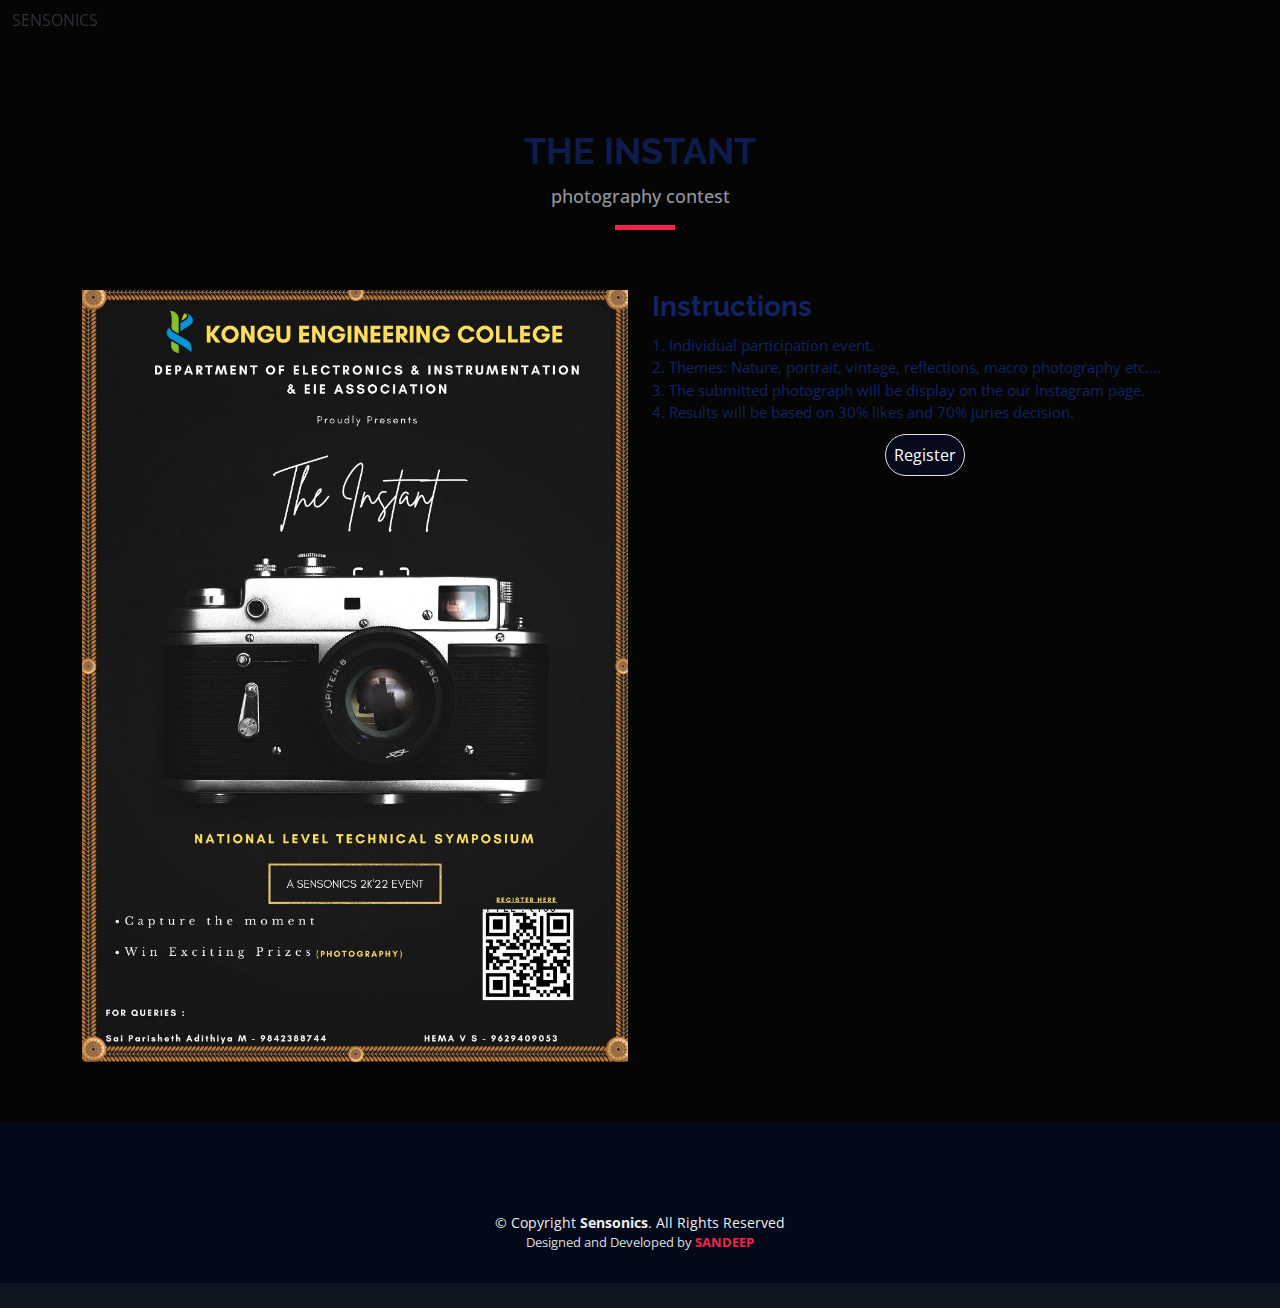
<file: photo-details.html>
<!DOCTYPE html>
<html lang="en">
  <head>
    <meta charset="utf-8" />
    <meta content="width=device-width, initial-scale=1.0" name="viewport" />

    <title>SENSONICS</title>
    <meta content="" name="description" />
    <meta content="" name="keywords" />


    <!-- Google Fonts -->
    <link
      href="https://fonts.googleapis.com/css?family=Open+Sans:300,300i,400,400i,700,700i|Raleway:300,400,500,700,800"
      rel="stylesheet"
    />

    <!-- Vendor CSS Files -->
    <link href="/vendor/aos/aos.css" rel="stylesheet" />
    <link
      href="/vendor/bootstrap/css/bootstrap.min.css"
      rel="stylesheet"
    />
    <link
      href="/vendor/bootstrap-icons/bootstrap-icons.css"
      rel="stylesheet"
    />
    <link
      href="/vendor/glightbox/css/glightbox.min.css"
      rel="stylesheet"
    />
    <link href="/vendor/swiper/swiper-bundle.min.css" rel="stylesheet" />

    <!-- Template Main CSS File -->
    <link href="/style.css" rel="stylesheet" />

  </head>

  <body>
    <!-- ======= Header ======= -->
    <header id="header" class="d-flex align-items-center header-inner">
      <div class="container-fluid container-xxl d-flex align-items-center">
        <p>SENSONICS</p>
      </div>
    </header>
    <!-- End Header -->

    <main id="main" class="main-page">
      <!-- ======= paper Details Sectionn ======= -->
      <section id="speakers-details">
        <div class="container">
          <div class="section-header">
            <h2>The Instant</h2>
            <p>photography contest</p>
          </div>

          <div class="row">
            <div class="col-md-6">
              <img
                src="../img/the-instant.jpg"
                alt="photo"
                class="img-fluid"
              />
            </div>

            <div class="col-md-6">
              <div class="details">
                <h2>Instructions</h2>
                <p>1. Individual participation event. <br>
                  
                  2. Themes: Nature, portrait, vintage, reflections, macro photography etc.... <br>
                  3. The submitted photograph will be display on the our Instagram page. <br>
                  4. Results will be based on 30% likes and 70% juries decision.</p>
                
                <div class="d-flex align-items-center">
                  <button type="submit" class=" mx-auto border border-1 rounded-pill " onclick="myFunction()" id="gi" onmouseover="document.getElementById('gi').style.backgroundColor='crimson'" onmouseout="document.getElementById('gi').style.backgroundColor='rgba(6, 12, 34, 0.76)'"
                  style="color: white; background-color:rgba(6, 12, 34, 0.76); padding: 8px; ">Register</button>
                </div>
              </div>
            </div>
          </div>
        </div>
      </section>
    </main>
    <!-- End #main -->

    <!-- ======= Footer ======= -->
    <footer id="footer">
      <div class="footer-top">

      <div class="container">
        <div class="copyright">
          &copy; Copyright <strong>Sensonics</strong>. All Rights Reserved
        </div>
        <div class="credits">
          Designed and Developed by <a href="https://instagram.com/_spryzen?utm_medium=copy_link" target="_blank"><strong>SANDEEP</strong></a>
        </div>
      </div>
    </footer>
    <!-- End  Footer -->

    <a
      href="#"
      class="back-to-top d-flex align-items-center justify-content-center"
      ><i class="bi bi-arrow-up-short"></i
    ></a>

    <!-- Vendor JS Files -->
    <script src="/vendor/aos/aos.js"></script>
    <script src="/vendor/bootstrap/js/bootstrap.bundle.min.js"></script>
    <script src="/vendor/glightbox/js/glightbox.min.js"></script>
    <script src="/vendor/swiper/swiper-bundle.min.js"></script>
    <script src="/vendor/php-email-form/validate.js"></script>

    <!-- Template Main JS File -->
    <script src="/main.js"></script>
      <script>
      function myFunction() {
        location.replace("https://forms.gle/LUoUPcpcdkKH7jpi9")
      }
      </script>
    
  </body>
</html>
</file>
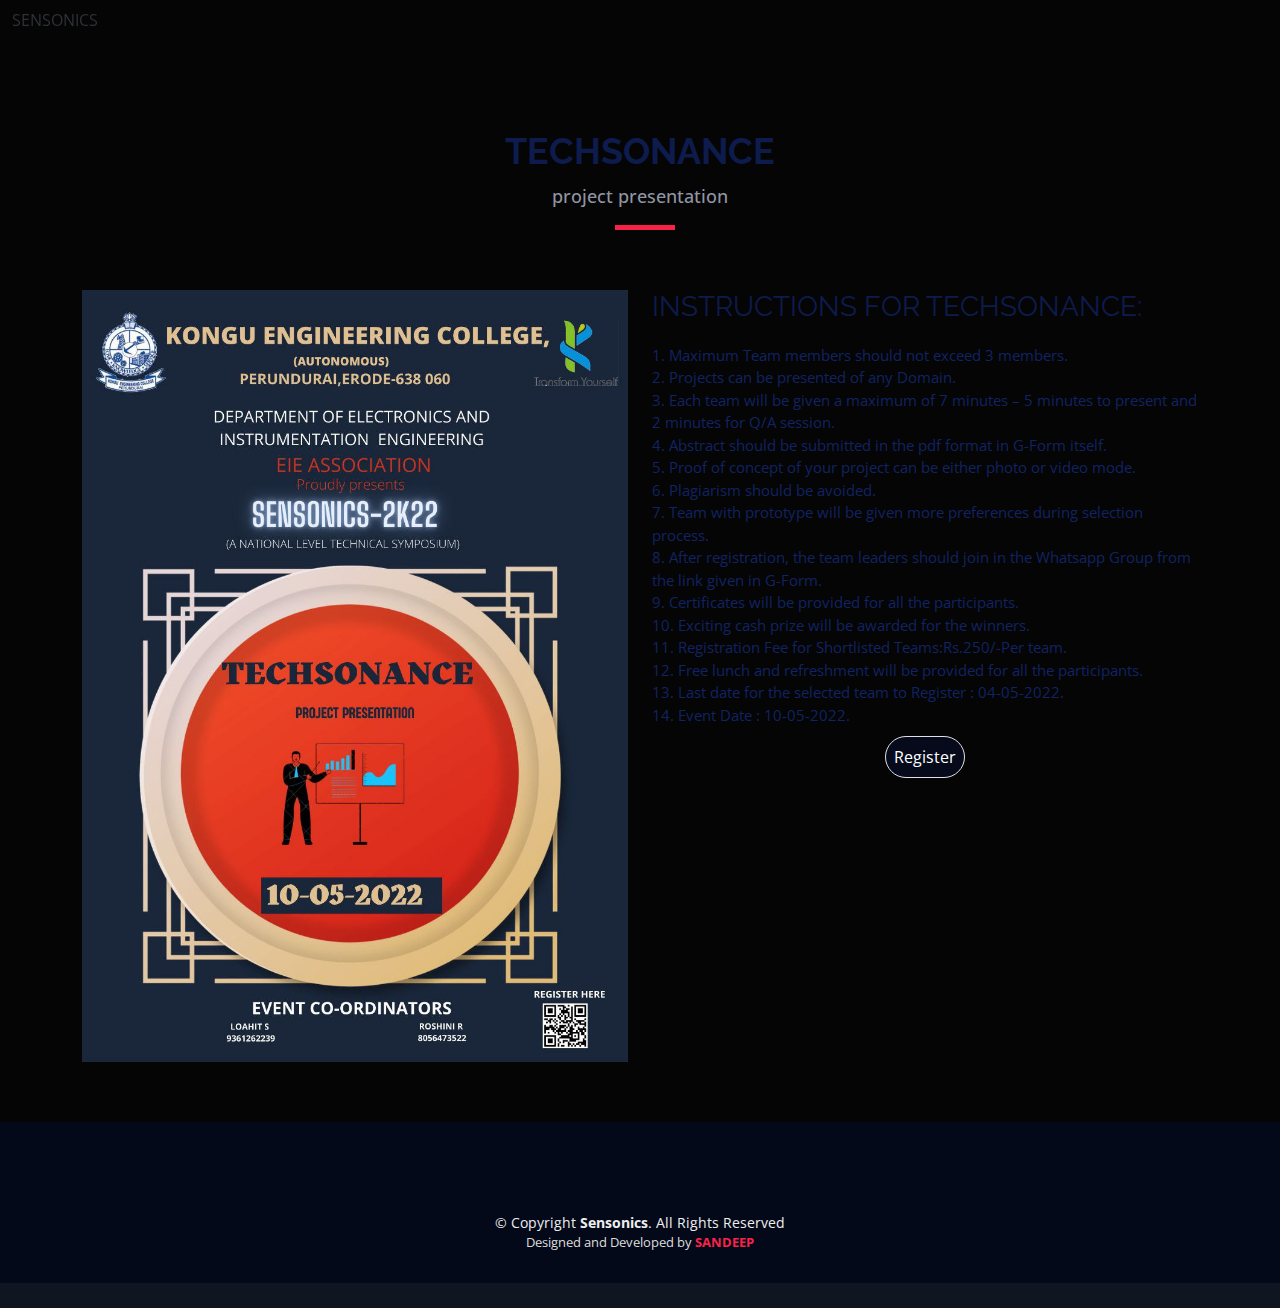
<file: project-details.html>
<!DOCTYPE html>
<html lang="en">
  <head>
    <meta charset="utf-8" />
    <meta content="width=device-width, initial-scale=1.0" name="viewport" />

    <title>SENSONICS</title>
    <meta content="" name="description" />
    <meta content="" name="keywords" />


    <!-- Google Fonts -->
    <link
      href="https://fonts.googleapis.com/css?family=Open+Sans:300,300i,400,400i,700,700i|Raleway:300,400,500,700,800"
      rel="stylesheet"
    />

    
    <!-- Vendor CSS Files -->
    <link href="/vendor/aos/aos.css" rel="stylesheet" />
    <link
      href="/vendor/bootstrap/css/bootstrap.min.css"
      rel="stylesheet"
    />
    <link
      href="/vendor/bootstrap-icons/bootstrap-icons.css"
      rel="stylesheet"
    />
    <link
      href="/vendor/glightbox/css/glightbox.min.css"
      rel="stylesheet"
    />
    <link href="/vendor/swiper/swiper-bundle.min.css" rel="stylesheet" />

    <!-- Template Main CSS File -->
    <link href="/style.css" rel="stylesheet" />

  </head>

  <body>
    <!-- ======= Header ======= -->
    <header id="header" class="d-flex align-items-center header-inner">
      <div class="container-fluid container-xxl d-flex align-items-center">
        <p>SENSONICS</p>
      </div>
    </header>
    <!-- End Header -->

    <main id="main" class="main-page">
      <!-- ======= paper Details Sectionn ======= -->
      <section id="speakers-details">
        <div class="container">
          <div class="section-header">
            <h2>Techsonance</h2>
            <p>project presentation</p>
          </div>

          <div class="row">
            <div class="col-md-6">
              <img
                src="../img/techsonance.jpg"   
                alt="techsonance"
                class="img-fluid"
              />
            </div>

            <div class="col-md-6">
              <div class="details">
                <h3>INSTRUCTIONS FOR TECHSONANCE:</h3>
                <p>
                1. Maximum Team members should not exceed 3 members. <br>
2. Projects can be presented of any Domain. <br>
3. Each team will be given a maximum of 7 minutes – 5 minutes to present and 2 minutes for Q/A session. <br>
4. Abstract should be submitted in the pdf format in G-Form itself. <br>
5. Proof of concept of your project can be either photo or video mode. <br>
6. Plagiarism should be avoided. <br>
7. Team with prototype will be given more preferences during selection process. <br>
8. After registration, the team leaders should join in the Whatsapp Group from the link given in G-Form. <br>
9. Certificates will be provided for all the participants. <br>
10. Exciting cash prize will be awarded for the winners. <br>
11. Registration Fee for Shortlisted Teams:Rs.250/-Per team. <br>
12. Free lunch and refreshment will be provided for all the participants. <br>
13. Last  date for the selected team to Register : 04-05-2022. <br>
14. Event Date : 10-05-2022.</p>
                <div class="d-flex align-items-center">
                  <button type="submit" class=" mx-auto border border-1 rounded-pill " onclick="myFunction()" id="gi" onmouseover="document.getElementById('gi').style.backgroundColor='crimson'" onmouseout="document.getElementById('gi').style.backgroundColor='rgba(6, 12, 34, 0.76)'"
                  style="color: white; background-color:rgba(6, 12, 34, 0.76); padding: 8px; ">Register</button>
                </div>
            </div>
          </div>
        </div>
      </section>
    </main>
    <!-- End #main -->

    <!-- ======= Footer ======= -->
    <footer id="footer">
      <div class="footer-top">

      <div class="container">
        <div class="copyright">
          &copy; Copyright <strong>Sensonics</strong>. All Rights Reserved
        </div>
        <div class="credits">
          Designed and Developed by <a href="https://instagram.com/_spryzen?utm_medium=copy_link" target="_blank"><strong>SANDEEP</strong></a>
        </div>
      </div>
    </footer>
    <!-- End  Footer -->

    <a
      href="#"
      class="back-to-top d-flex align-items-center justify-content-center"
      ><i class="bi bi-arrow-up-short"></i
    ></a>

    <!-- Vendor JS Files -->
    <script src="/vendor/aos/aos.js"></script>
    <script src="/vendor/bootstrap/js/bootstrap.bundle.min.js"></script>
    <script src="/vendor/glightbox/js/glightbox.min.js"></script>
    <script src="/vendor/swiper/swiper-bundle.min.js"></script>
    <script src="/vendor/php-email-form/validate.js"></script>

    <!-- Template Main JS File -->
    <script src="/main.js"></script>
    <script>
      function myFunction() {
        location.replace("https://docs.google.com/forms/d/e/1FAIpQLSdjEWqOlIWT5Ly2rUbsor5_Ijupql9fwQOtWc_Cfc8jVonRbw/formResponse?pli=1")
      }
      </script>
    
  </body>
</html>
</file>
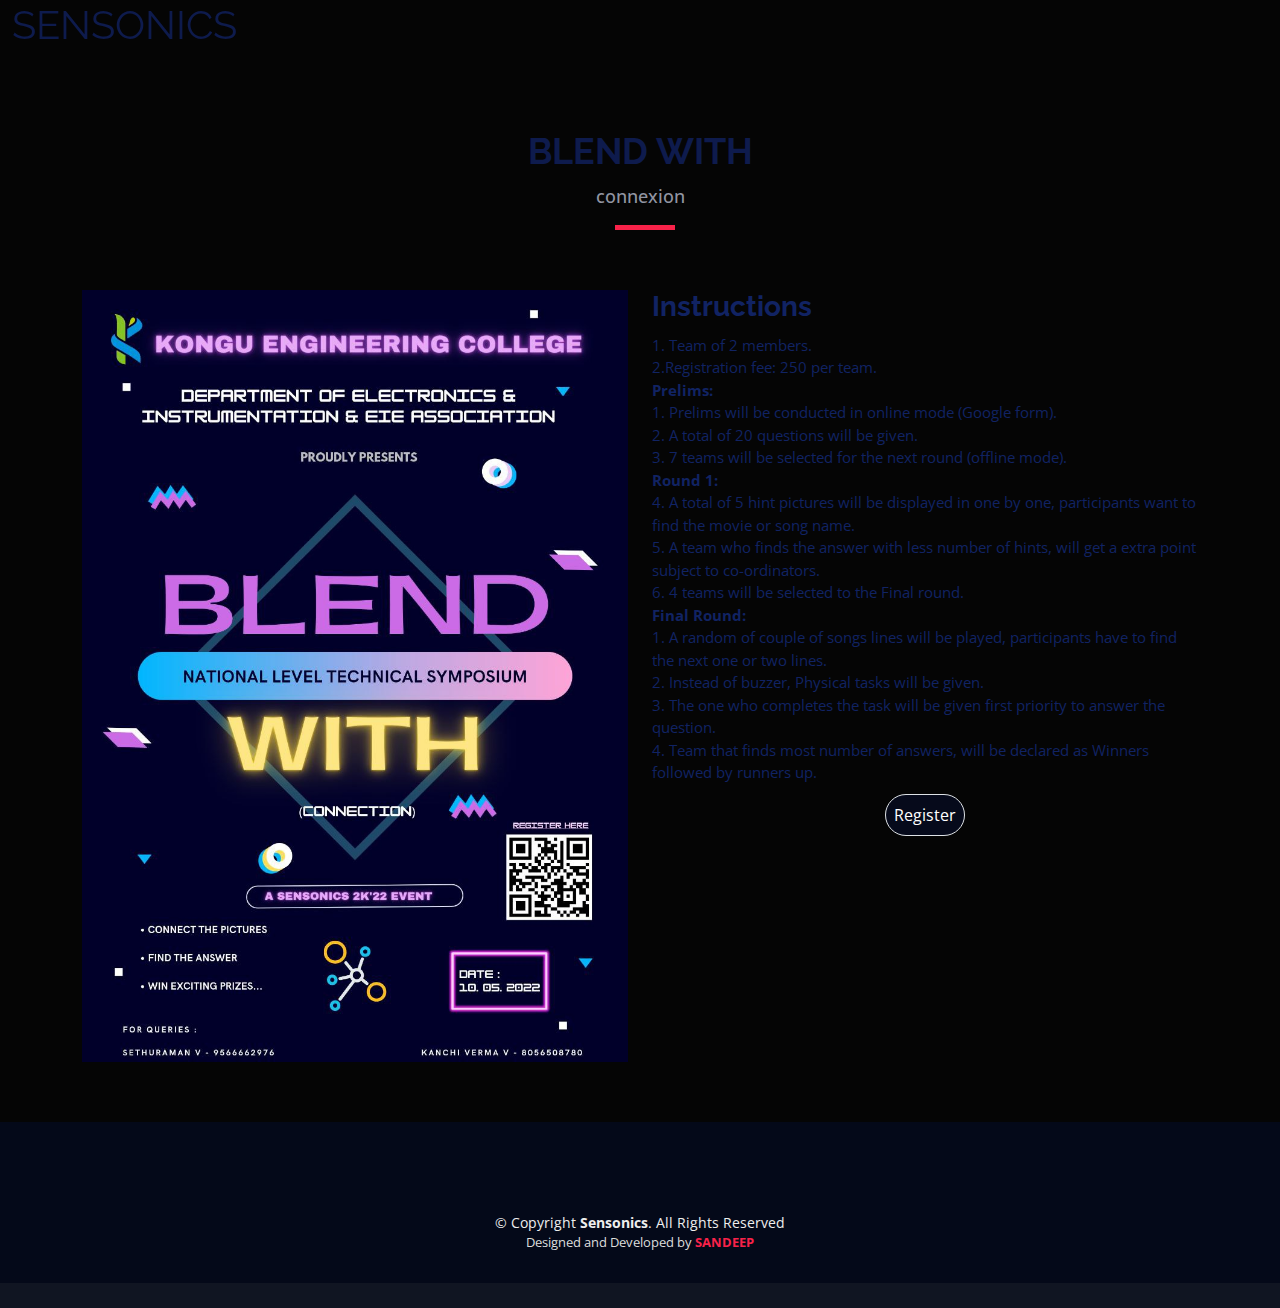
<file: quiz-details.html>
<!DOCTYPE html>
<html lang="en">
  <head>
    <meta charset="utf-8" />
    <meta content="width=device-width, initial-scale=1.0" name="viewport" />

    <title>SENSONICS</title>
    <meta content="" name="description" />
    <meta content="" name="keywords" />

    <!-- Google Fonts -->
    <link
      href="https://fonts.googleapis.com/css?family=Open+Sans:300,300i,400,400i,700,700i|Raleway:300,400,500,700,800"
      rel="stylesheet"
    />

    <!-- Vendor CSS Files -->
    <link href="/vendor/aos/aos.css" rel="stylesheet" />
    <link
      href="/vendor/bootstrap/css/bootstrap.min.css"
      rel="stylesheet"
    />
    <link
      href="/vendor/bootstrap-icons/bootstrap-icons.css"
      rel="stylesheet"
    />
    <link
      href="/vendor/glightbox/css/glightbox.min.css"
      rel="stylesheet"
    />
    <link href="/vendor/swiper/swiper-bundle.min.css" rel="stylesheet" />

    <!-- Template Main CSS File -->
    <link href="/style.css" rel="stylesheet" />

  </head>

  <body>
    <!-- ======= Header ======= -->
    <header id="header" class="d-flex align-items-center header-inner">
      <div class="d-flex align-items-center container-fluid container-xxl">
        <h1> SENSONICS</h1>
      </div>
    </header>
    <!-- End Header -->

    <main id="main" class="main-page">
      <!-- ======= paper Details Sectionn ======= -->
      <section id="speakers-details">
        <div class="container">
          <div class="section-header">
            <h2>Blend With</h2>
            <p>connexion</p>
          </div>

          <div class="row">
            <div class="col-md-6">
              <img
                src="../img/blend-with.jpg"
                alt="blend with"
                class="img-fluid"
              />
            </div>

            <div class="col-md-6">
              <div class="details">
                <h2>Instructions</h2>
                <p>
                  1. Team of 2 members. <br>
                  2.Registration fee: 250 per team. <br>
    
                  <strong>Prelims:</strong> <br>
                  1. Prelims will be conducted in online mode (Google form). <br>
                  2. A total of 20 questions will be given. <br>
                  3. 7 teams will be selected for the next round (offline mode). <br>
                   <strong>Round 1:</strong> <br>
                  4. A total of 5 hint pictures will be displayed in one by one, participants want to find the movie or song name. <br>
                  5. A team who finds the answer with less number of hints, will get a extra point subject to co-ordinators. <br>
                  6. 4 teams will be selected to the Final round. <br>
                   <strong>Final Round:</strong> <br>
                  1. A random of couple of songs lines will be played, participants have to find the next one or two lines. <br>
                  2. Instead of buzzer, Physical tasks will be given. <br>
                  3. The one who completes the task will be given first priority to answer the question. <br>
                  4. Team that finds most number of answers, will be declared as Winners followed by runners up.</p>
                <div class="d-flex align-items-center">
                  <button type="submit" class=" mx-auto border border-1 rounded-pill " onclick="myFunction()" id="gi" onmouseover="document.getElementById('gi').style.backgroundColor='crimson'" onmouseout="document.getElementById('gi').style.backgroundColor='rgba(6, 12, 34, 0.76)'"
                  style="color: white; background-color:rgba(6, 12, 34, 0.76); padding: 8px; ">Register</button>
                </div>
              </div>
            </div>
          </div>
        </div>
      </section>
    </main>
    <!-- End #main -->

    <!-- ======= Footer ======= -->
    <footer id="footer">
      <div class="footer-top">

      <div class="container">
        <div class="copyright">
          &copy; Copyright <strong>Sensonics</strong>. All Rights Reserved
        </div>
        <div class="credits">
          Designed and Developed by <a href="https://instagram.com/_spryzen?utm_medium=copy_link" target="_blank"><strong>SANDEEP</strong></a>
        </div>
      </div>
    </footer>
    <!-- End  Footer -->

    <a
      href="#"
      class="back-to-top d-flex align-items-center justify-content-center"
      ><i class="bi bi-arrow-up-short"></i
    ></a>

    <!-- Vendor JS Files -->
    <script src="/vendor/aos/aos.js"></script>
    <script src="/vendor/bootstrap/js/bootstrap.bundle.min.js"></script>
    <script src="/vendor/glightbox/js/glightbox.min.js"></script>
    <script src="/vendor/swiper/swiper-bundle.min.js"></script>
    <script src="/vendor/php-email-form/validate.js"></script>

    <!-- Template Main JS File -->
    <script src="/main.js"></script>
      <script>
      function myFunction() {
        location.replace("https://forms.gle/LUoUPcpcdkKH7jpi9")
      }
      </script>
    
  </body>
</html>
</file>
<file: style.css>
/*------------------------------------------
 space wrap canvas 
 -------------------------------------------*/
canvas {
  position: fixed;
  /* background-attachment: fixed; */
  top:0;
  left:0;
  z-index: -1;
}
/*------------------------------------------
neon box 
 -------------------------------------------*/

 #box {
  box-shadow: 0px 5px 10px 5px rgba(0,255,255,0.7);
 }
#box:hover{
  transform: translateY(-7px);
  box-shadow: 0px 10px 20px 2px rgba(0,255,255,0.7);
}   


/*--------------------------------------------------------------
# General
--------------------------------------------------------------*/
body {
  background: rgb(5, 5, 5);
  color: #2f3138;
  font-family: "Open Sans", sans-serif;
  overflow-y: auto;
  scroll-snap-type: y mandatory;
}

a {
  color: #f82249;
  text-decoration: none;
  transition: 0.5s;
}

a:hover, a:active, a:focus {
  color: #f8234a;
  outline: none;
  text-decoration: none;
}

p {
  padding: 0;
  margin: 0 0 30px 0;
}

h1, h2, h3, h4, h5, h6 {
  font-family: "Raleway", sans-serif;
  font-weight: 400;
  margin: 0 0 20px 0;
  padding: 0;
  color: #0e1b4d;
}

.main-page {
  margin-top: 70px;
}

/* Prelaoder */
#preloader {
  position: fixed;
  left: 0;
  top: 0;
  z-index: 999;
  width: 100%;
  height: 100%;
  overflow: visible;
}


section{
  scroll-snap-align:start;
}
/*--------------------------------------------------------------
# Back to top button
--------------------------------------------------------------*/
.back-to-top {
  position: fixed;
  visibility: hidden;
  opacity: 0;
  right: 15px;
  bottom: 15px;
  z-index: 996;
  background: #f82249;
  width: 40px;
  height: 40px;
  border-radius: 50px;
  transition: all 0.4s;
}
.back-to-top i {
  font-size: 28px;
  color: #fff;
  line-height: 0;
}
.back-to-top:hover {
  background: #f94a6a;
  color: #fff;
}
.back-to-top.active {
  visibility: visible;
  opacity: 1;
}

/* Sections Header
--------------------------------*/
.section-header {
  margin-bottom: 60px;
  position: relative;
  padding-bottom: 20px;
}
.section-header::before {
  content: "";
  position: absolute;
  display: block;
  width: 60px;
  height: 5px;
  background: #f82249;
  bottom: 0;
  left: calc(50% - 25px);
}
.section-header h2 {
  font-size: 36px;
  text-transform: uppercase;
  text-align: center;
  font-weight: 700;
  margin-bottom: 10px;
}
.section-header p {
  text-align: center;
  padding: 0;
  margin: 0;
  font-size: 18px;
  font-weight: 500;
  color: #9195a2;
}

/*--------------------------------------------------------------
# Header
--------------------------------------------------------------*/
#header {
  height: 90px;
  position: fixed;
  left: 0;
  top: 0;
  right: 0;
  transition: all 0.5s;
  z-index: 997;
}
#header.header-scrolled, #header.header-inner {
  height: 70px;
}
#header #logo h1 {
  font-size: 36px;
  margin: 0;
  font-family: "Raleway", sans-serif;
  font-weight: 700;
  letter-spacing: 3px;
  text-transform: uppercase;
}
#header #logo h1 span {
  color: #f82249;
}
#header #logo h1 a, #header #logo h1 a:hover {
  color: #fff;
}
#header #logo img {
  padding: 0;
  margin: 0;
  max-height: 40px;
}
@media (max-width: 992px) {
  #header #logo img {
    max-height: 30px;
  }
}


/*--------------------------------------------------------------
# Navigation Menu
--------------------------------------------------------------*/
/**
* Desktop Navigation 
*/
.navbar {
  padding: 0;
}
.navbar ul {
  margin: 0;
  padding: 0;
  display: flex;
  list-style: none;
  align-items: center;
}
.navbar li {
  position: relative;
}
.navbar > ul > li {
  white-space: nowrap;
  padding: 10px 0 10px 12px;
}
.navbar a, .navbar a:focus {
  display: flex;
  align-items: center;
  justify-content: space-between;
  color: rgba(202, 206, 221, 0.8);
  font-family: "Raleway", sans-serif;
  font-weight: 600;
  font-size: 14px;
  white-space: nowrap;
  transition: 0.3s;
  position: relative;
  padding: 6px 4px;
}
.navbar a i, .navbar a:focus i {
  font-size: 12px;
  line-height: 0;
  margin-left: 5px;
}
.navbar > ul > li > a:before {
  content: "";
  position: absolute;
  width: 0;
  height: 2px;
  bottom: -6px;
  left: 0;
  background-color: #f82249;
  visibility: hidden;
  transition: all 0.3s ease-in-out 0s;
}
.navbar a:hover:before, .navbar li:hover > a:before, .navbar .active:before {
  visibility: visible;
  width: 100%;
}
.navbar a:hover, .navbar .active, .navbar .active:focus, .navbar li:hover > a {
  color: #fff;
}
.navbar .dropdown ul {
  display: block;
  position: absolute;
  left: 12px;
  top: calc(100% + 30px);
  margin: 0;
  padding: 10px 0;
  z-index: 99;
  opacity: 0;
  visibility: hidden;
  box-shadow: 0px 0px 30px rgba(127, 137, 161, 0.25);
  transition: 0.3s;
}
.navbar .dropdown ul li {
  min-width: 200px;
}
.navbar .dropdown ul a {
  padding: 10px 20px;
  font-size: 14px;
  text-transform: none;
  color: #060c22;
}
.navbar .dropdown ul a i {
  font-size: 12px;
}
.navbar .dropdown ul a:hover, .navbar .dropdown ul .active:hover, .navbar .dropdown ul li:hover > a {
  color: #f82249;
}
.navbar .dropdown:hover > ul {
  opacity: 1;
  top: 100%;
  visibility: visible;
}
.navbar .dropdown .dropdown ul {
  top: 0;
  left: calc(100% - 30px);
  visibility: hidden;
}
.navbar .dropdown .dropdown:hover > ul {
  opacity: 1;
  top: 0;
  left: 100%;
  visibility: visible;
}
@media (max-width: 1366px) {
  .navbar .dropdown .dropdown ul {
    left: -90%;
  }
  .navbar .dropdown .dropdown:hover > ul {
    left: -100%;
  }
}

/**
* Mobile Navigation 
*/
.mobile-nav-toggle {
  color: rgb(249, 248, 248);
  font-size: 28px;
  cursor: pointer;
  display: none;
  line-height: 0;
  transition: 0.5s;
}

@media (max-width: 991px) {
  .mobile-nav-toggle {
    display: block;
  }

  .navbar ul {
    display: none;
  }
}
.navbar-mobile {
  position: fixed;
  overflow: hidden;
  top: 0;
  right: 0;
  left: 0;
  bottom: 0;
  background: rgba(0, 0, 0, 0.9);
  transition: 0.3s;
  z-index: 999;
}
.navbar-mobile .mobile-nav-toggle {
  position: absolute;
  top: 15px;
  right: 15px;
}
.navbar-mobile ul {
  display: block;
  position: absolute;
  top: 55px;
  right: 15px;
  bottom: 15px;
  left: 15px;
  padding: 10px 0;
  overflow-y: auto;
  transition: 0.3s;
}
.navbar-mobile > ul > li {
  padding: 0;
}
.navbar-mobile a:hover:before, .navbar-mobile li:hover > a:before, .navbar-mobile .active:before {
  visibility: hidden;
}
.navbar-mobile a, .navbar-mobile a:focus {
  padding: 10px 20px;
  font-size: 15px;
  color: #f6f6f7;
}
.navbar-mobile a:hover, .navbar-mobile .active, .navbar-mobile li:hover > a {
  color: #f82249;
}
.navbar-mobile .getstarted, .navbar-mobile .getstarted:focus {
  margin: 15px;
}
.navbar-mobile .dropdown ul {
  position: static;
  display: none;
  margin: 10px 20px;
  padding: 10px 0;
  z-index: 99;
  opacity: 1;
  visibility: visible;
  background: #fff;
  box-shadow: 0px 0px 30px rgba(127, 137, 161, 0.25);
}
.navbar-mobile .dropdown ul li {
  min-width: 200px;
}
.navbar-mobile .dropdown ul a {
  padding: 10px 20px;
}
.navbar-mobile .dropdown ul a i {
  font-size: 12px;
}
.navbar-mobile .dropdown ul a:hover, .navbar-mobile .dropdown ul .active:hover, .navbar-mobile .dropdown ul li:hover > a {
  color: #f82249;
}
.navbar-mobile .dropdown > .dropdown-active {
  display: block;
}

/*--------------------------------------------------------------
# Hero Section
--------------------------------------------------------------*/
#hero {
  width: 100%;
  height: 100vh;
  background-size: cover;
  position: relative;
}

#pa{
    height: 100%;}

#time{text-align: center;
  font-size: 60px;
  margin-top: px;}
@media (min-width: 1024px) {
  #hero {
    background-attachment: fixed;
  }
}
#hero:before {
  content: "";
  position: absolute;
  bottom: 0;
  top: 0;
  left: 0;
  right: 0;
}
#hero .hero-container {
  position: absolute;
  bottom: 0;
  left: 0;
  top: 90px;
  right: 0;
  display: flex;
  justify-content: center;
  align-items: center;
  flex-direction: column;
  text-align: center;
  padding: 0 15px;
}
@media (max-width: 991px) {
  #hero .hero-container {
    top: 70px;
  }
}
#hero h1 {
  color: #fff;
  font-family: "Raleway", sans-serif;
  font-size: 56px;
  font-weight: 600;
  text-transform: uppercase;
}
#hero h1 span {
  color: #f82249;
}
@media (max-width: 991px) {
  #hero h1 {
    font-size: 34px;
  }
}
#hero p {
  color: #ebebeb;
  font-weight: 700;
  font-size: 20px;
}
@media (max-width: 991px) {
  #hero p {
    font-size: 16px;
  }
}
#hero .play-btn {
  width: 94px;
  height: 94px;
  background: radial-gradient(#f82249 50%, rgba(101, 111, 150, 0.15) 52%);
  border-radius: 50%;
  display: block;
  position: relative;
  overflow: hidden;
}
#hero .play-btn::after {
  content: "";
  position: absolute;
  left: 50%;
  top: 50%;
  transform: translateX(-40%) translateY(-50%);
  width: 0;
  height: 0;
  border-top: 10px solid transparent;
  border-bottom: 10px solid transparent;
  border-left: 15px solid #fff;
  z-index: 100;
  transition: all 400ms cubic-bezier(0.55, 0.055, 0.675, 0.19);
}
#hero .play-btn:before {
  content: "";
  position: absolute;
  width: 120px;
  height: 120px;
  -webkit-animation-delay: 0s;
  animation-delay: 0s;
  -webkit-animation: pulsate-btn 2s;
  animation: pulsate-btn 2s;
  -webkit-animation-direction: forwards;
  animation-direction: forwards;
  -webkit-animation-iteration-count: infinite;
  animation-iteration-count: infinite;
  -webkit-animation-timing-function: steps;
  animation-timing-function: steps;
  opacity: 1;
  border-radius: 50%;
  border: 2px solid rgba(163, 163, 163, 0.4);
  top: -15%;
  left: -15%;
  background: rgba(198, 16, 0, 0);
}
#hero .play-btn:hover::after {
  border-left: 15px solid #f82249;
  transform: scale(20);
}
#hero .play-btn:hover::before {
  content: "";
  position: absolute;
  left: 50%;
  top: 50%;
  transform: translateX(-40%) translateY(-50%);
  width: 0;
  height: 0;
  border: none;
  border-top: 10px solid transparent;
  border-bottom: 10px solid transparent;
  border-left: 15px solid #fff;
  z-index: 200;
  -webkit-animation: none;
  animation: none;
  border-radius: 0;
}
#hero .about-btn {
  font-family: "Raleway", sans-serif;
  font-weight: 500;
  font-size: 14px;
  letter-spacing: 1px;
  display: inline-block;
  padding: 12px 32px;
  border-radius: 50px;
  transition: 0.5s;
  line-height: 1;
  margin: 10px;
  color: #fff;
  -webkit-animation-delay: 0.8s;
  animation-delay: 0.8s;
  border: 2px solid #f82249;
}
#hero .about-btn:hover {
  background: #f82249;
  color: #fff;
}

@-webkit-keyframes pulsate-btn {
  0% {
    transform: scale(0.6, 0.6);
    opacity: 1;
  }
  100% {
    transform: scale(1, 1);
    opacity: 0;
  }
}

@keyframes pulsate-btn {
  0% {
    transform: scale(0.6, 0.6);
    opacity: 1;
  }
  100% {
    transform: scale(1, 1);
    opacity: 0;
  }
}
/*--------------------------------------------------------------
# About Section
--------------------------------------------------------------*/
#about {
  overflow: hidden;
  position: relative;
  color: #fff;
  padding: 60px 0 40px 0;
}

#about:before {
  content: "";
  position: absolute;
  bottom: 0;
  top: 0;
  left: 0;
  right: 0;
}
#about h2 {
  font-size: 36px;
  font-weight: bold;
  margin-bottom: 10px;
  color: #fff;
}
#about h3 {
  font-size: 18px;
  font-weight: bold;
  text-transform: uppercase;
  margin-bottom: 10px;
  color: #fff;
}
#about p {
  font-size: 14px;
  margin-bottom: 20px;
  color: #fff;
}

/*--------------------------------------------------------------
# event Section
--------------------------------------------------------------*/
#speakers {
  padding: 60px 0 30px 0;
}

#speakers .nav-tabs {
  text-align: center;
  margin: auto;
  display: block;
  border-bottom: 0;
  margin-bottom: 30px;
}
#speakers .nav-tabs li {
  display: inline-block;
  margin-bottom: 0;
}
#speakers .nav-tabs a {
  border: none;
  border-radius: 50px;
  font-weight: 600;
  background-color: #0e1b4d;
  color: #fff;
  padding: 10px 100px;
}
@media (max-width: 991px) {
  #speakers .nav-tabs a {
    padding: 8px 60px;
  }
}
@media (max-width: 767px) {
  #speakers .nav-tabs a {
    padding: 8px 50px;
  }
}
@media (max-width: 480px) {
  #speakers .nav-tabs a {
    padding: 8px 30px;
  }
}
#speakers .nav-tabs a.active {
  background-color: #f82249;
  color: #fff;
}

#speakers .speaker {
  position: relative;
  overflow: hidden;
  margin-bottom: 30px;
}
#speakers .speaker .details {
  background: rgba(6, 12, 34, 0.76);
  position: absolute;
  left: 0;
  bottom: -40px;
  right: 0;
  text-align: center;
  padding-top: 10px;
  transition: all 300ms cubic-bezier(0.645, 0.045, 0.355, 1);
}
#speakers .speaker .details h3 {
  color: #fff;
  font-size: 22px;
  font-weight: 600;
  margin-bottom: 5px;
}
#speakers .speaker .details p {
  color: #fff;
  font-size: 15px;
  margin-bottom: 10px;
  font-style: italic;
}
#speakers .speaker .details .social {
  height: 40px;
}
#speakers .speaker .details .social i {
  line-height: 0;
  margin: 0 2px;
}
#speakers .speaker .details a {
  color: #fff;
}
#speakers .speaker .details a:hover {
  color: #f82249;
}
#speakers .speaker:hover .details {
  bottom: 0;
}

#speakers-details {
  padding: 60px 0;
}
#speakers-details .details h2 {
  color: #112363;
  font-size: 28px;
  font-weight: 700;
  margin-bottom: 10px;
}
#speakers-details .details .social {
  margin-bottom: 15px;
}
#speakers-details .details .social a {
  color: #112363;
  line-height: 1;
  display: inline-block;
  text-align: center;
  border-radius: 50%;
  width: 36px;
  height: 36px;
  display: inline-flex;
  align-items: center;
  justify-content: center;
}
#speakers-details .details .social a:hover {
  background: #f82249;
  color: #fff;
}
#speakers-details .details .social a i {
  font-size: 16px;
  line-height: 0;
}
#speakers-details .details p {
  color: #112363;
  font-size: 15px;
  margin-bottom: 10px;
}

/*--------------------------------------------------------------
# Schedule Section
--------------------------------------------------------------*/
#schedule {
  padding: 60px 0 60px 0;
}

#schedule .sub-heading {
  text-align: center;
  font-size: 18px;
  font-style: italic;
  margin: 0 auto 30px auto;
}
@media (min-width: 991px) {
  #schedule .sub-heading {
    width: 75%;
  }
}
#schedule .tab-pane {
  transition: ease-in-out 0.2s;
}
#schedule .schedule-item {
  border-bottom: 1px solid #cad4f6;
  padding-top: 15px;
  padding-bottom: 15px;
  transition: background-color ease-in-out 0.3s;
}
#schedule .schedule-item time {
  padding-bottom: 5px;
  display: inline-block;
}
#schedule .schedule-item .speaker {
  width: 60px;
  height: 60px;
  overflow: hidden;
  border-radius: 50%;
  float: left;
  margin: 0 10px 10px 0;
}
#schedule .schedule-item .speaker img {
  height: 100%;
  transform: translateX(-50%);
  margin-left: 50%;
  transition: all ease-in-out 0.3s;
}
#schedule .schedule-item h4 {
  font-size: 18px;
  font-weight: 600;
  margin-bottom: 5px;
}
#schedule .schedule-item h4 span {
  font-style: italic;
  color: #19328e;
  font-weight: normal;
  font-size: 16px;
}
#schedule .schedule-item p {
  font-style: italic;
  color: #152b79;
  margin-bottom: 0;
}

/*--------------------------------------------------------------
# Venue Section
--------------------------------------------------------------*/
#venue {
  padding: 60px 0;
}
#venue .container-fluid {
  margin-bottom: 3px;
}
#venue .venue-map iframe {
  width: 100%;
  height: 100%;
  min-height: 300px;
}
#venue .venue-info {
  background: url("../img/venue-info-bg.jpg") top center no-repeat;
  background-size: cover;
  position: relative;
  padding-top: 60px;
  padding-bottom: 60px;
}
#venue .venue-info:before {
  content: "";
  background: rgba(13, 20, 41, 0.8);
  position: absolute;
  bottom: 0;
  top: 0;
  left: 0;
  right: 0;
}
#venue .venue-info h3 {
  font-size: 36px;
  font-weight: 700;
  color: #fff;
}
@media (max-width: 574px) {
  #venue .venue-info h3 {
    font-size: 24px;
  }
}
#venue .venue-info p {
  color: #fff;
  margin-bottom: 0;
}
#venue .venue-gallery-container {
  padding-right: 12px;
}
#venue .venue-gallery {
  overflow: hidden;
  border-right: 3px solid #fff;
  border-bottom: 3px solid #fff;
}
#venue .venue-gallery img {
  transition: all ease-in-out 0.4s;
}
#venue .venue-gallery:hover img {
  transform: scale(1.1);
}


/*--------------------------------------------------------------
# Contact Section
--------------------------------------------------------------*/
#contact {
  padding: 60px 0;
}
#contact .contact-info {
  margin-bottom: 20px;
  text-align: center;
}
#contact .contact-info i {
  font-size: 48px;
  display: inline-block;
  margin-bottom: 10px;
  color: #f82249;
}
#contact .contact-info address, #contact .contact-info p {
  margin-bottom: 0;
  color: #112363;
}
#contact .contact-info h3 {
  font-size: 18px;
  margin-bottom: 15px;
  font-weight: bold;
  text-transform: uppercase;
  color: #112363;
}
#contact .contact-info a {
  color: #4869df;
}
#contact .contact-info a:hover {
  color: #f82249;
}
#contact .contact-address, #contact .contact-phone, #contact .contact-email {
  margin-bottom: 20px;
}
@media (min-width: 768px) {
  #contact .contact-address, #contact .contact-phone, #contact .contact-email {
    padding: 20px 0;
  }
}
@media (min-width: 768px) {
  #contact .contact-phone {
    border-left: 1px solid #ddd;
    border-right: 1px solid #ddd;
  }
}
#contact .php-email-form .error-message {
  display: none;
  color: #fff;
  background: #ed3c0d;
  text-align: left;
  padding: 15px;
  font-weight: 600;
}
#contact .php-email-form .error-message br + br {
  margin-top: 25px;
}
#contact .php-email-form .sent-message {
  display: none;
  color: #fff;
  background: #18d26e;
  text-align: center;
  padding: 15px;
  font-weight: 600;
}
#contact .php-email-form .loading {
  display: none;
  background: #fff;
  text-align: center;
  padding: 15px;
}
#contact .php-email-form .loading:before {
  content: "";
  display: inline-block;
  border-radius: 50%;
  width: 24px;
  height: 24px;
  margin: 0 10px -6px 0;
  border: 3px solid #18d26e;
  border-top-color: #eee;
  -webkit-animation: animate-loading 1s linear infinite;
  animation: animate-loading 1s linear infinite;
}
#contact .php-email-form input, #contact .php-email-form textarea {
  border-radius: 0;
  box-shadow: none;
  font-size: 14px;
}
#contact .php-email-form input:focus, #contact .php-email-form textarea:focus {
  border-color: #f82249;
}
#contact .php-email-form input {
  padding: 10px 15px;
}
#contact .php-email-form textarea {
  padding: 12px 15px;
}
#contact .php-email-form button[type=submit] {
  background: #f82249;
  border: 0;
  padding: 10px 40px;
  color: #fff;
  transition: 0.4s;
  border-radius: 50px;
  cursor: pointer;
}
#contact .php-email-form button[type=submit]:hover {
  background: #e0072f;
}
@-webkit-keyframes animate-loading {
  0% {
    transform: rotate(0deg);
  }
  100% {
    transform: rotate(360deg);
  }
}
@keyframes animate-loading {
  0% {
    transform: rotate(0deg);
  }
  100% {
    transform: rotate(360deg);
  }
}

/*--------------------------------------------------------------
# Footer
--------------------------------------------------------------*/
#footer {
  background: #101522;
  padding: 0 0 25px 0;
  color: #eee;
  font-size: 14px;
}
#footer .footer-top {
  background: #040919;
  padding: 60px 0 30px 0;
}
#footer .footer-top .footer-info {
  margin-bottom: 30px;
}
#footer .footer-top .footer-info h3 {
  font-size: 26px;
  margin: 0 0 20px 0;
  padding: 2px 0 2px 0;
  line-height: 1;
  font-family: "Raleway", sans-serif;
  font-weight: 700;
  color: #fff;
}
#footer .footer-top .footer-info img {
  height: 40px;
  margin-bottom: 10px;
}
#footer .footer-top .footer-info p {
  font-size: 14px;
  line-height: 24px;
  margin-bottom: 0;
  font-family: "Raleway", sans-serif;
  color: #fff;
}
#footer .footer-top .social-links a {
  display: inline-block;
  background: #222636;
  color: #eee;
  line-height: 1;
  margin-right: 4px;
  border-radius: 50%;
  width: 36px;
  height: 36px;
  transition: 0.3s;
  display: inline-flex;
  align-items: center;
  justify-content: center;
}
#footer .footer-top .social-links a i {
  line-height: 0;
  font-size: 16px;
}
#footer .footer-top .social-links a:hover {
  background: #f82249;
  color: #fff;
}
#footer .footer-top h4 {
  font-size: 14px;
  font-weight: bold;
  color: #fff;
  text-transform: uppercase;
  position: relative;
  padding-bottom: 12px;
  border-bottom: 2px solid #f82249;
}
#footer .footer-top .footer-links {
  margin-bottom: 30px;
}
#footer .footer-top .footer-links ul {
  list-style: none;
  padding: 0;
  margin: 0;
}
#footer .footer-top .footer-links ul i {
  padding-right: 5px;
  color: #f82249;
  font-size: 18px;
}
#footer .footer-top .footer-links ul li {
  border-bottom: 1px solid #262c44;
  padding: 10px 0;
}
#footer .footer-top .footer-links ul li:first-child {
  padding-top: 0;
}
#footer .footer-top .footer-links ul a {
  color: #eee;
}
#footer .footer-top .footer-links ul a:hover {
  color: #f82249;
}
#footer .footer-top .footer-contact {
  margin-bottom: 30px;
}
#footer .footer-top .footer-contact p {
  line-height: 26px;
}
#footer .footer-top .footer-newsletter {
  margin-bottom: 30px;
}
#footer .footer-top .footer-newsletter input[type=email] {
  border: 0;
  padding: 6px 8px;
  width: 65%;
}
#footer .footer-top .footer-newsletter input[type=submit] {
  background: #f82249;
  border: 0;
  width: 35%;
  padding: 6px 0;
  text-align: center;
  color: #fff;
  transition: 0.3s;
  cursor: pointer;
}
#footer .footer-top .footer-newsletter input[type=submit]:hover {
  background: #e0072f;
}
#footer .copyright {
  text-align: center;
  padding-top: 30px;
}
#footer .credits {
  text-align: center;
  font-size: 13px;
  color: #ddd;
}
</file>
